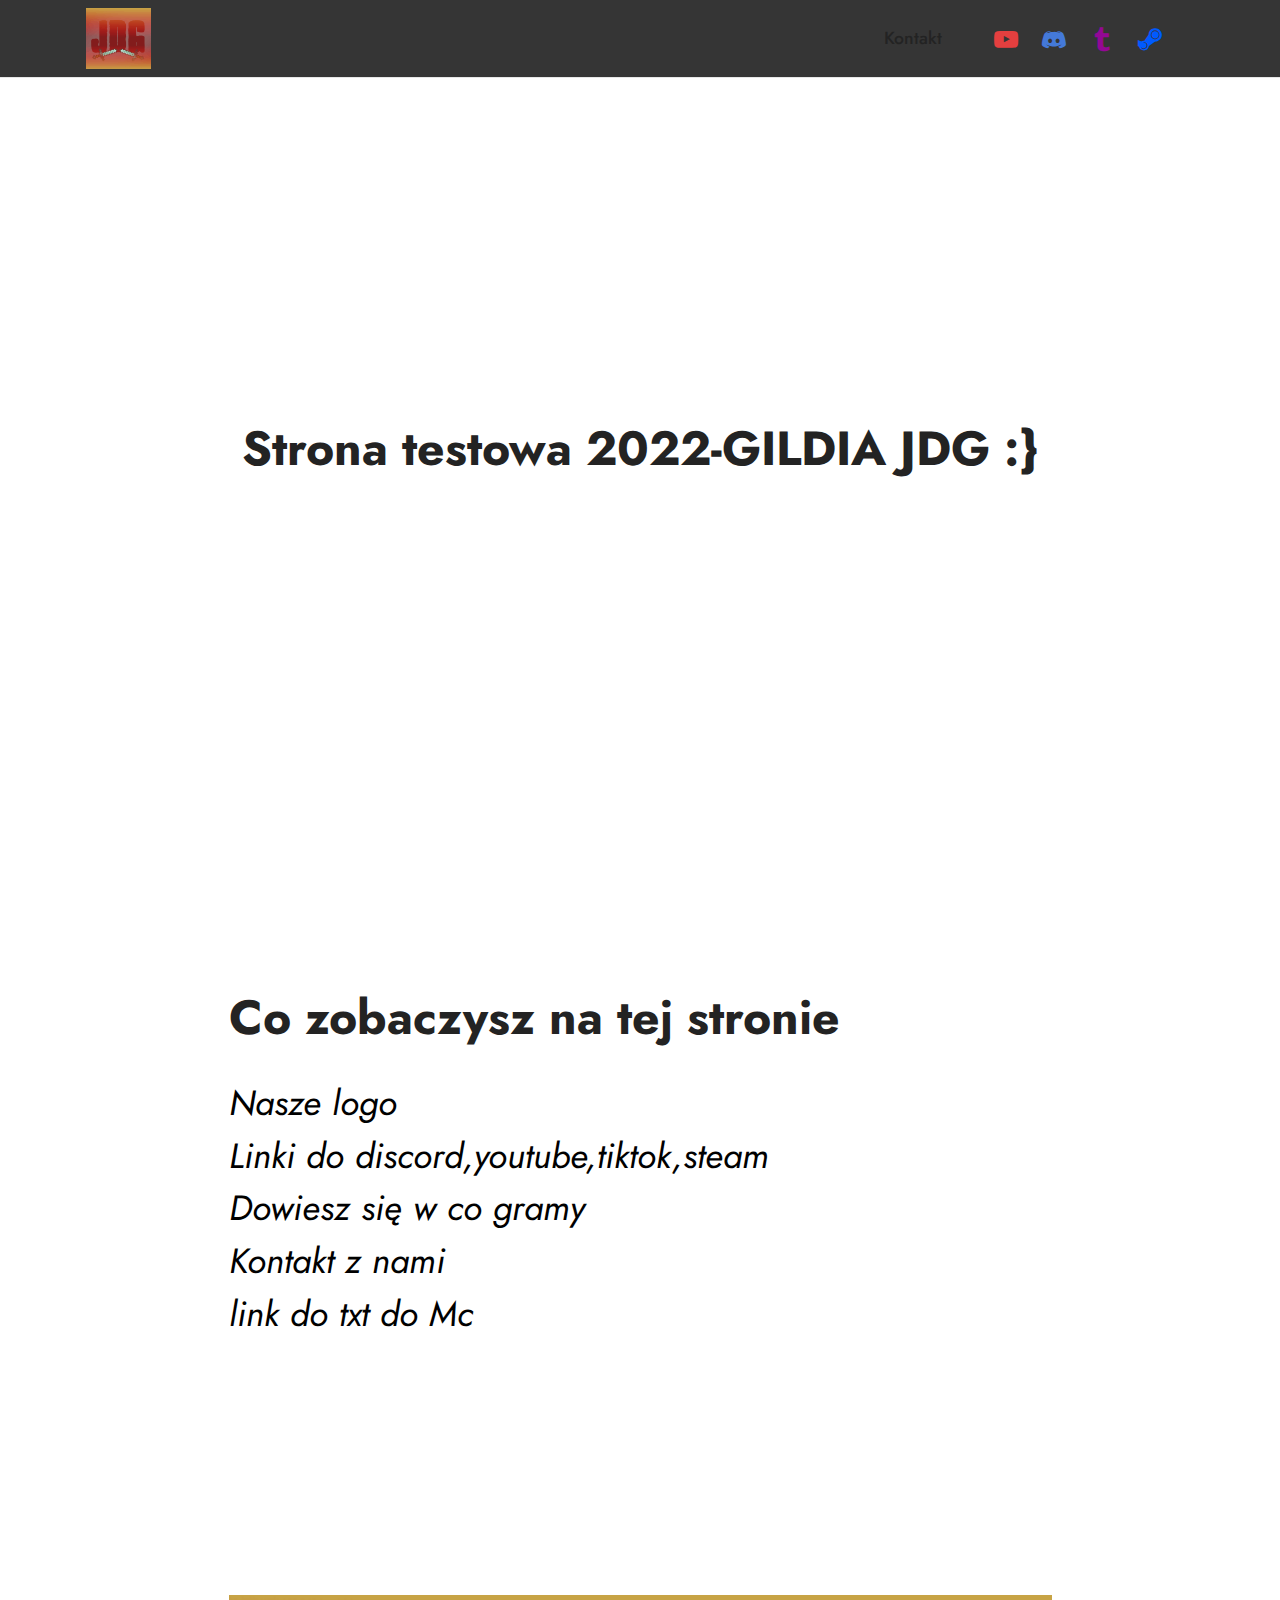
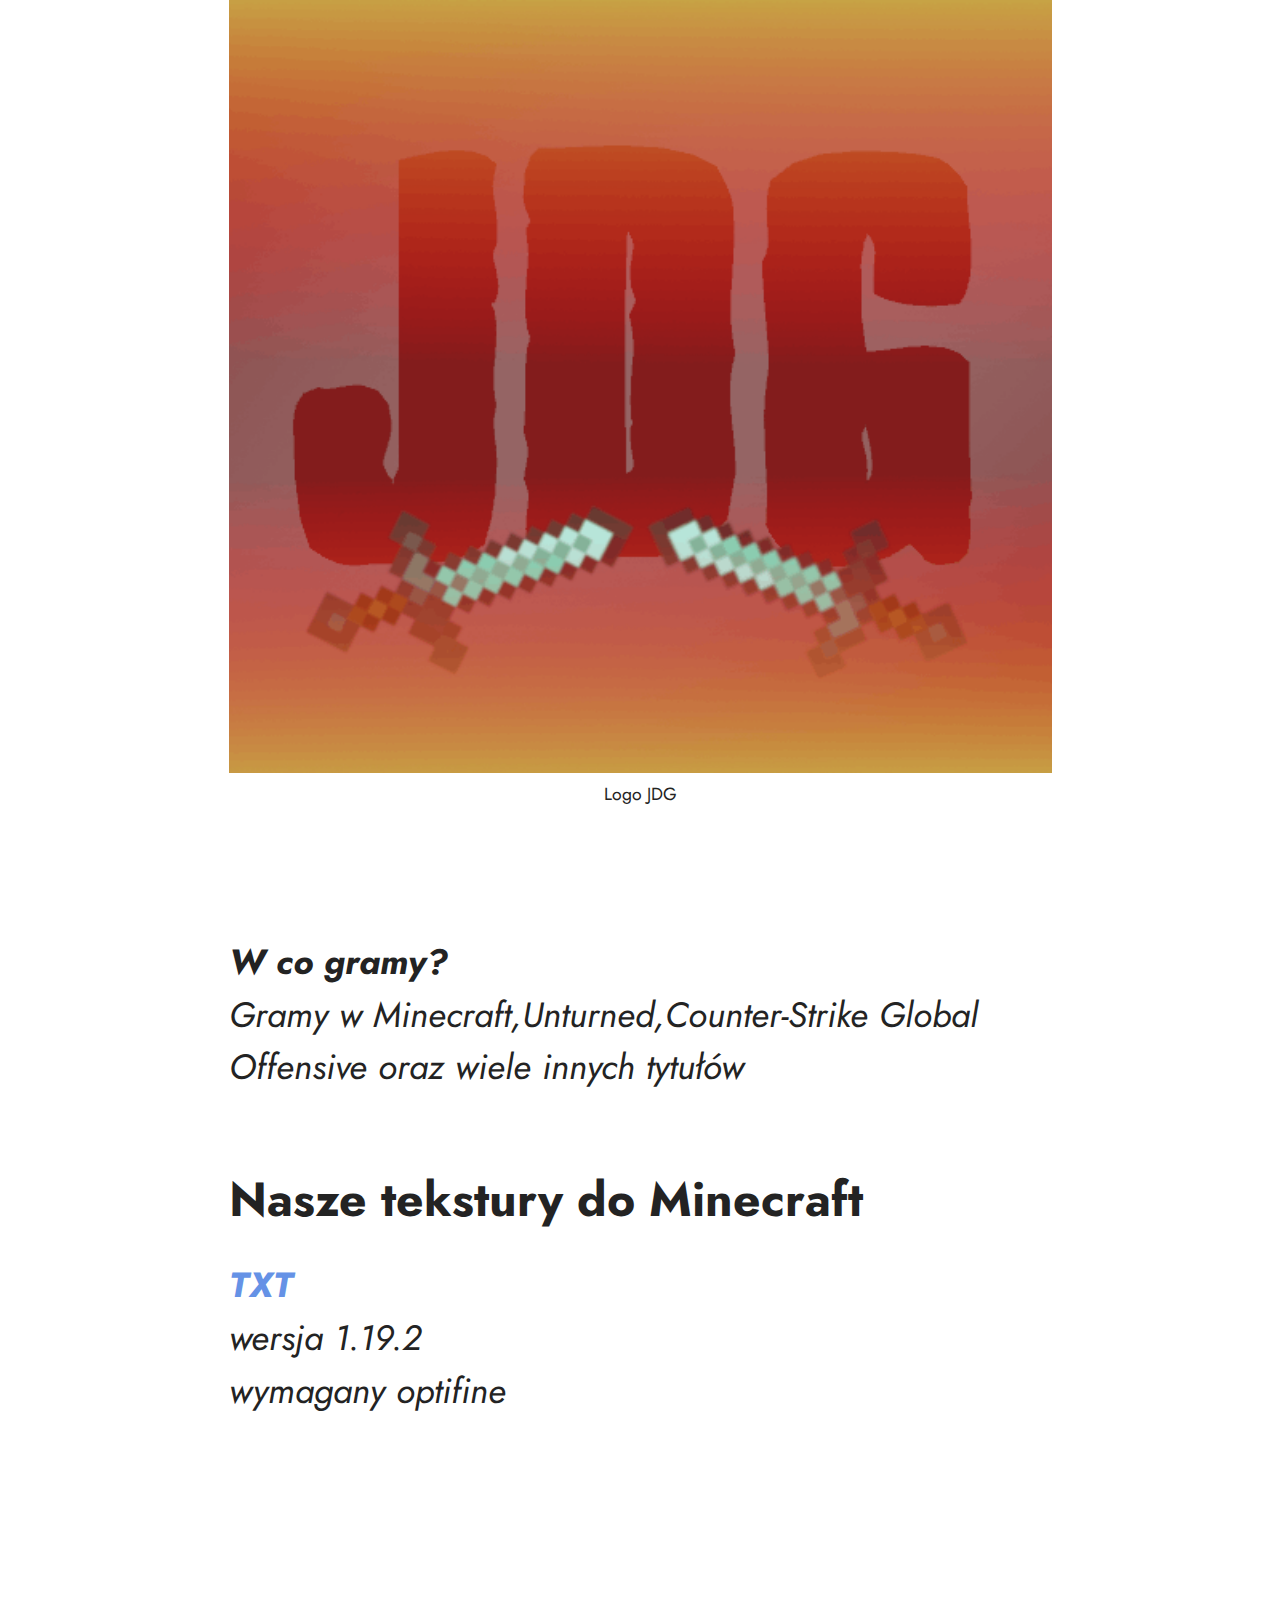
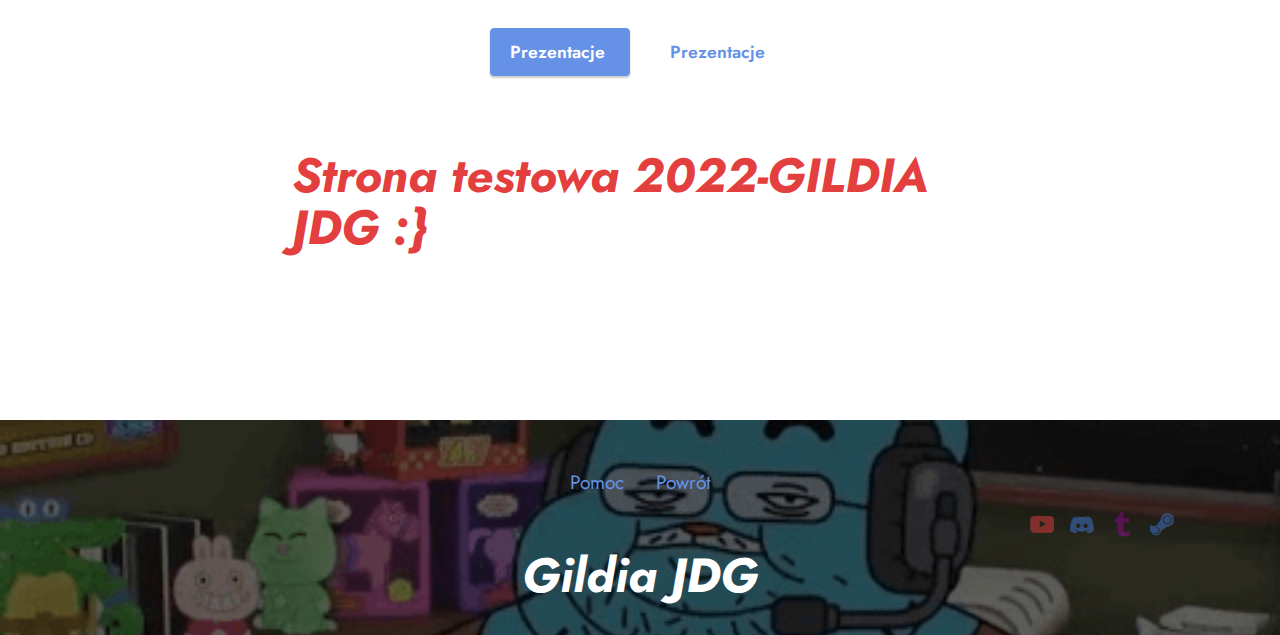
<file: index.html>
<!DOCTYPE html>
<html  >
<head>
  <!-- Site made with Mobirise Website Builder v5.8.0, https://mobirise.com -->
  <meta charset="UTF-8">
  <meta http-equiv="X-UA-Compatible" content="IE=edge">
  <meta name="generator" content="Mobirise v5.8.0, mobirise.com">
  <meta name="viewport" content="width=device-width, initial-scale=1, minimum-scale=1">
  <link rel="shortcut icon" href="assets/images/egegegegg-121x114.png" type="image/x-icon">
  <meta name="description" content="">
  
  
  <title>GildiaJDG</title>
  <link rel="stylesheet" href="assets/bootstrap/css/bootstrap.min.css">
  <link rel="stylesheet" href="assets/bootstrap/css/bootstrap-grid.min.css">
  <link rel="stylesheet" href="assets/bootstrap/css/bootstrap-reboot.min.css">
  <link rel="stylesheet" href="assets/dropdown/css/style.css">
  <link rel="stylesheet" href="assets/socicon/css/styles.css">
  <link rel="stylesheet" href="assets/theme/css/style.css">
  <link rel="preload" href="https://fonts.googleapis.com/css?family=Jost:100,200,300,400,500,600,700,800,900,100i,200i,300i,400i,500i,600i,700i,800i,900i&display=swap" as="style" onload="this.onload=null;this.rel='stylesheet'">
  <noscript><link rel="stylesheet" href="https://fonts.googleapis.com/css?family=Jost:100,200,300,400,500,600,700,800,900,100i,200i,300i,400i,500i,600i,700i,800i,900i&display=swap"></noscript>
  <link rel="preload" as="style" href="assets/mobirise/css/mbr-additional.css"><link rel="stylesheet" href="assets/mobirise/css/mbr-additional.css" type="text/css">

  
  
  
</head>
<body>
  
  <section data-bs-version="5.1" class="menu cid-s48OLK6784" once="menu" id="menu1-h">
    
    <nav class="navbar navbar-dropdown navbar-fixed-top navbar-expand-lg">
        <div class="container">
            <div class="navbar-brand">
                <span class="navbar-logo">
                    <a href="index.html#top">
                        <img src="assets/images/egegegegg-121x114.png" alt="Gildia JDG" style="height: 3.8rem;">
                    </a>
                </span>
                
            </div>
            <button class="navbar-toggler" type="button" data-toggle="collapse" data-bs-toggle="collapse" data-target="#navbarSupportedContent" data-bs-target="#navbarSupportedContent" aria-controls="navbarNavAltMarkup" aria-expanded="false" aria-label="Toggle navigation">
                <div class="hamburger">
                    <span></span>
                    <span></span>
                    <span></span>
                    <span></span>
                </div>
            </button>
            <div class="collapse navbar-collapse" id="navbarSupportedContent">
                <ul class="navbar-nav nav-dropdown nav-right" data-app-modern-menu="true"><li class="nav-item"><a class="nav-link link text-black text-primary display-4" href="https://discord.gg/CKsgqHWkjY" target="_blank">Kontakt&nbsp;</a></li></ul>
                <div class="icons-menu">
                    <a class="iconfont-wrapper" href="http://www.youtube.com/@gildiajdg3169" target="_blank">
                        <span class="p-2 mbr-iconfont socicon-youtube socicon" style="color: rgb(228, 63, 63); fill: rgb(228, 63, 63);"></span>
                    </a>
                    <a class="iconfont-wrapper" href="https://discord.gg/fJP7uYnCVX" target="_blank">
                        <span class="p-2 mbr-iconfont socicon-discord socicon" style="color: rgb(68, 121, 217); fill: rgb(68, 121, 217);"></span>
                    </a>
                    <a class="iconfont-wrapper" href="https://www.tiktok.com/@gilida_jdg?lang=en" target="_blank">
                        <span class="p-2 mbr-iconfont socicon-tumblr socicon" style="color: rgb(148, 8, 148); fill: rgb(148, 8, 148);"></span>
                    </a>
                    <a class="iconfont-wrapper" href="https://steamcommunity.com/groups/GildiaJDG" target="_blank">
                        <span class="p-2 mbr-iconfont socicon-steam socicon" style="color: rgb(0, 90, 255); fill: rgb(0, 90, 255);"></span>
                    </a>
                </div>
                
            </div>
        </div>
    </nav>

</section>

<section data-bs-version="5.1" class="header1 cid-s48MCQYojq mbr-fullscreen" data-bg-video="https://youtu.be/3hFxcc3h5M0" id="header1-f">

    

    <div class="mbr-overlay" style="opacity: 0.8; background-color: rgb(255, 255, 255);"></div>

    <div class="align-center container-fluid">
        <div class="row justify-content-center">
            <div class="col-12 col-lg-8">
                <h1 class="mbr-section-title mbr-fonts-style mb-3 display-2"><strong>Strona testowa 2022-GILDIA JDG :}</strong><br><strong>&nbsp;<br></strong><br></h1>
                
                
                
            </div>
        </div>
    </div>
</section>

<section data-bs-version="5.1" class="content1 cid-s48vaXqeL6" id="content1-b">
    
    <div class="container">
        <div class="row justify-content-center">
            <div class="title col-12 col-md-9">
                <h3 class="mbr-section-title mbr-fonts-style align-center mb-4 display-2"><strong>Co zobaczysz na tej stronie&nbsp;</strong></h3>
                <h4 class="mbr-section-subtitle align-center mbr-fonts-style mb-4 display-5"><em>Nasze logo</em><br><em>Linki do discord,youtube,tiktok,steam</em><em><br></em><em>Dowiesz się w co gramy&nbsp;</em><br><em>Kontakt z nami&nbsp;</em><br><em>link do txt do Mc<br></em><br><em><br></em><br></h4>
                
            </div>
        </div>
    </div>
</section>

<section data-bs-version="5.1" class="image3 cid-s48upRUlSD" id="image3-9">
    

    

    <div class="container">
        <div class="row justify-content-center">
            <div class="col-12 col-lg-9">
                <div class="image-wrapper">
                    <img src="assets/images/egegegegg-514x486.png" alt="">
                    <p class="mbr-description mbr-fonts-style mt-2 align-center display-4">Logo JDG</p>
                </div>
            </div>
        </div>
    </div>
</section>

<section data-bs-version="5.1" class="content1 cid-s48udlf8KU" id="content1-8">
    
    <div class="container">
        <div class="row justify-content-center">
            <div class="title col-12 col-md-9">
                <h3 class="mbr-section-title mbr-fonts-style align-center mb-4 display-5"><em><strong>W co gramy?</strong></em><br><em>Gramy w Minecraft,Unturned,Counter-Strike Global Offensive oraz wiele innych tytułów&nbsp;</em></h3>
                <h4 class="mbr-section-subtitle align-center mbr-fonts-style mb-4 display-7"></h4>
                
            </div>
        </div>
    </div>
</section>

<section data-bs-version="5.1" class="content1 cid-s48vnjULo4" id="content1-c">
    
    <div class="container">
        <div class="row justify-content-center">
            <div class="title col-12 col-md-9">
                <h3 class="mbr-section-title mbr-fonts-style align-center mb-4 display-2"><strong>Nasze tekstury do Minecraft</strong></h3>
                <h4 class="mbr-section-subtitle align-center mbr-fonts-style mb-4 display-5"><a href="https://www.mediafire.com/file/24p80vz7pntpezx/Gildia_JDG_TXT.rar/file" class="text-primary" target="_blank"><strong><em>TXT</em></strong></a><br><div><em>wersja 1.19.2</em></div><em>wymagany optifine</em><br><div><br></div><div><br></div></h4>
                
            </div>
        </div>
    </div>
</section>

<section data-bs-version="5.1" class="content11 cid-txc1KwXsXy" id="content11-18">
    
    <div class="container">
        <div class="row justify-content-center">
            <div class="col-md-12 col-lg-7">
                <div class="mbr-section-btn align-center"><a class="btn btn-primary display-4" href="page2.html">Prezentacje&nbsp;</a>
                    <a class="btn btn-primary-outline display-4" href="page2.html">Prezentacje&nbsp;</a></div>
            </div>
        </div>
    </div>
</section>

<section data-bs-version="5.1" class="content1 cid-twD2eAqIP8" data-bg-video="https://youtu.be/kUfe3rGAw8o" id="content1-p">
    
    <div class="container-fluid">
        <div class="row justify-content-center">
            <div class="title col-12 col-md-7">
                <h3 class="mbr-section-title mbr-fonts-style align-center mb-4 display-2"><em><strong>Strona testowa 2022-GILDIA JDG :}
</strong></em><div><strong><br></strong></div></h3>
                <h4 class="mbr-section-subtitle align-center mbr-fonts-style mb-4 display-7"></h4>
                
            </div>
        </div>
    </div>
</section>

<section data-bs-version="5.1" class="footer3 cid-s48P1Icc8J" once="footers" id="footer3-i">

    

    <div class="mbr-overlay" style="opacity: 0.6; background-color: rgb(0, 0, 0);"></div>

    <div class="container">
        <div class="media-container-row align-center mbr-white">
            <div class="row row-links">
                <ul class="foot-menu">
                    
                    
                    
                    
                    
                <li class="foot-menu-item mbr-fonts-style display-7"><a href="https://discord.gg/fJP7uYnCVX" class="text-primary" target="_blank">Pomoc</a></li><li class="foot-menu-item mbr-fonts-style display-7"><a href="index.html" class="text-primary">Powrót</a></li></ul>
            </div>
            <div class="row social-row">
                <div class="social-list align-right pb-2">
                    
                    
                    
                    
                    
                    
                <div class="soc-item">
                        <a href="https://www.youtube.com/channel/UCid_k6fYBTsDBua05BccFAw" target="_blank">
                            <span class="mbr-iconfont mbr-iconfont-social socicon-youtube socicon" style="color: rgb(228, 63, 63); fill: rgb(228, 63, 63);"></span>
                        </a>
                    </div><div class="soc-item">
                        <a href="https://discord.gg/fJP7uYnCVX" target="_blank">
                            <span class="mbr-iconfont mbr-iconfont-social socicon-discord socicon" style="color: rgb(68, 121, 217); fill: rgb(68, 121, 217);"></span>
                        </a>
                    </div><div class="soc-item">
                        <a href="https://www.tiktok.com/@gilida_jdg?lang=en" target="_blank">
                            <span class="mbr-iconfont mbr-iconfont-social socicon-tumblr socicon" style="color: rgb(148, 8, 148); fill: rgb(148, 8, 148);"></span>
                        </a>
                    </div><div class="soc-item">
                        <a href="https://steamcommunity.com/groups/GildiaJDG" target="_blank">
                            <span class="mbr-iconfont mbr-iconfont-social socicon-steam socicon" style="color: rgb(68, 121, 217); fill: rgb(68, 121, 217);"></span>
                        </a>
                    </div></div>
            </div>
            <div class="row row-copirayt">
                <p class="mbr-text mb-0 mbr-fonts-style mbr-white align-center display-2"><strong><em>Gildia JDG</em></strong></p>
            </div>
        </div>
    </div>
</section><section id="hide-footer" class="display-7" style="padding: 0;align-items: center;justify-content: center;flex-wrap: wrap;    align-content: center;display: flex;position: relative;height: 4rem;"><a href="https://mobiri.se/2960257" style="flex: 1 1;height: 4rem;position: absolute;width: 100%;z-index: 1;"><img alt="" style="height: 4rem;" src="[data-uri]"></a><p style="margin: 0;text-align: center;" class="display-7">Made with &#8204;</p><a style="z-index:1" href="https://mobirise.com/builder/landing-page-builder.html">Landing Page Maker</a></section><script src="assets/bootstrap/js/bootstrap.bundle.min.js"></script>  <script src="assets/smoothscroll/smooth-scroll.js"></script>  <script src="assets/ytplayer/index.js"></script>  <script src="assets/vimeoplayer/player.js"></script>  <script src="assets/dropdown/js/navbar-dropdown.js"></script>  <script src="assets/theme/js/script.js"></script>  
  <style>
#hide-footer{display: none !important;}
</style>

  
</body>
</html>
</file>
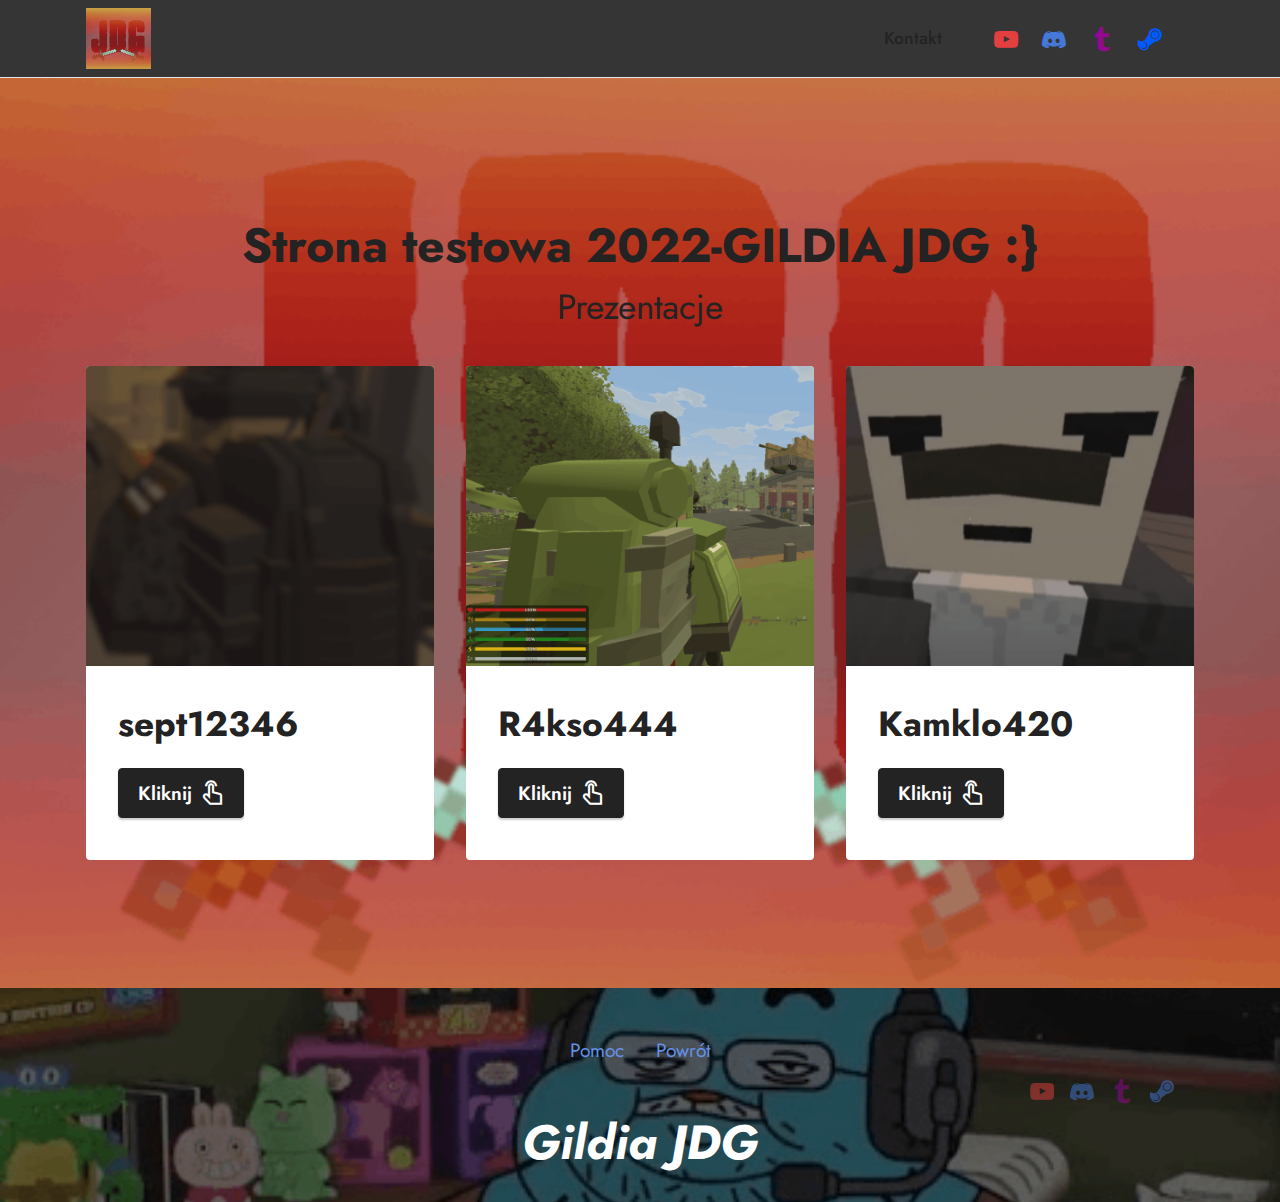
<file: page2.html>
<!DOCTYPE html>
<html  >
<head>
  <!-- Site made with Mobirise Website Builder v5.8.0, https://mobirise.com -->
  <meta charset="UTF-8">
  <meta http-equiv="X-UA-Compatible" content="IE=edge">
  <meta name="generator" content="Mobirise v5.8.0, mobirise.com">
  <meta name="viewport" content="width=device-width, initial-scale=1, minimum-scale=1">
  <link rel="shortcut icon" href="assets/images/egegegegg-121x114.png" type="image/x-icon">
  <meta name="description" content="">
  
  
  <title>Page 2</title>
  <link rel="stylesheet" href="assets/web/assets/mobirise-icons2/mobirise2.css">
  <link rel="stylesheet" href="assets/bootstrap/css/bootstrap.min.css">
  <link rel="stylesheet" href="assets/bootstrap/css/bootstrap-grid.min.css">
  <link rel="stylesheet" href="assets/bootstrap/css/bootstrap-reboot.min.css">
  <link rel="stylesheet" href="assets/dropdown/css/style.css">
  <link rel="stylesheet" href="assets/socicon/css/styles.css">
  <link rel="stylesheet" href="assets/theme/css/style.css">
  <link rel="preload" href="https://fonts.googleapis.com/css?family=Jost:100,200,300,400,500,600,700,800,900,100i,200i,300i,400i,500i,600i,700i,800i,900i&display=swap" as="style" onload="this.onload=null;this.rel='stylesheet'">
  <noscript><link rel="stylesheet" href="https://fonts.googleapis.com/css?family=Jost:100,200,300,400,500,600,700,800,900,100i,200i,300i,400i,500i,600i,700i,800i,900i&display=swap"></noscript>
  <link rel="preload" as="style" href="assets/mobirise/css/mbr-additional.css"><link rel="stylesheet" href="assets/mobirise/css/mbr-additional.css" type="text/css">

  
  
  
</head>
<body>
  
  <section data-bs-version="5.1" class="menu cid-s48OLK6784" once="menu" id="menu1-y">
    
    <nav class="navbar navbar-dropdown navbar-fixed-top navbar-expand-lg">
        <div class="container">
            <div class="navbar-brand">
                <span class="navbar-logo">
                    <a href="index.html#top">
                        <img src="assets/images/egegegegg-121x114.png" alt="Gildia JDG" style="height: 3.8rem;">
                    </a>
                </span>
                
            </div>
            <button class="navbar-toggler" type="button" data-toggle="collapse" data-bs-toggle="collapse" data-target="#navbarSupportedContent" data-bs-target="#navbarSupportedContent" aria-controls="navbarNavAltMarkup" aria-expanded="false" aria-label="Toggle navigation">
                <div class="hamburger">
                    <span></span>
                    <span></span>
                    <span></span>
                    <span></span>
                </div>
            </button>
            <div class="collapse navbar-collapse" id="navbarSupportedContent">
                <ul class="navbar-nav nav-dropdown nav-right" data-app-modern-menu="true"><li class="nav-item"><a class="nav-link link text-black text-primary display-4" href="https://discord.gg/CKsgqHWkjY" target="_blank">Kontakt&nbsp;</a></li></ul>
                <div class="icons-menu">
                    <a class="iconfont-wrapper" href="http://www.youtube.com/@gildiajdg3169" target="_blank">
                        <span class="p-2 mbr-iconfont socicon-youtube socicon" style="color: rgb(228, 63, 63); fill: rgb(228, 63, 63);"></span>
                    </a>
                    <a class="iconfont-wrapper" href="https://discord.gg/fJP7uYnCVX" target="_blank">
                        <span class="p-2 mbr-iconfont socicon-discord socicon" style="color: rgb(68, 121, 217); fill: rgb(68, 121, 217);"></span>
                    </a>
                    <a class="iconfont-wrapper" href="https://www.tiktok.com/@gilida_jdg?lang=en" target="_blank">
                        <span class="p-2 mbr-iconfont socicon-tumblr socicon" style="color: rgb(148, 8, 148); fill: rgb(148, 8, 148);"></span>
                    </a>
                    <a class="iconfont-wrapper" href="https://steamcommunity.com/groups/GildiaJDG" target="_blank">
                        <span class="p-2 mbr-iconfont socicon-steam socicon" style="color: rgb(0, 90, 255); fill: rgb(0, 90, 255);"></span>
                    </a>
                </div>
                
            </div>
        </div>
    </nav>

</section>

<section data-bs-version="5.1" class="features4 cid-txbYomI6zW" id="features4-16">
    
    <div class="mbr-overlay"></div>
    <div class="container">
        <div class="mbr-section-head">
            <h4 class="mbr-section-title mbr-fonts-style align-center mb-0 display-2"><strong>Strona testowa 2022-GILDIA JDG :}</strong></h4>
            <h5 class="mbr-section-subtitle mbr-fonts-style align-center mb-0 mt-2 display-5">Prezentacje</h5>
        </div>
        <div class="row mt-4">
            <div class="item features-image сol-12 col-md-6 col-lg-4">
                <div class="item-wrapper">
                    <div class="item-img">
                        <img src="assets/images/zrzut-ekranu-8-696x557.png" alt="Mobirise Website Builder" title="">
                    </div>
                    <div class="item-content">
                        <h5 class="item-title mbr-fonts-style display-5"><strong>sept12346</strong></h5>
                        
                        
                    </div>
                    <div class="mbr-section-btn item-footer mt-2"><a href="https://www.youtube.com/watch?v=dQw4w9WgXcQ&ab_channel=RickAstley" class="btn item-btn btn-black display-7" target="_blank"><span class="mobi-mbri mobi-mbri-touch mbr-iconfont mbr-iconfont-btn"></span>Kliknij</a></div>
                </div>
            </div><div class="item features-image сol-12 col-md-6 col-lg-4">
                <div class="item-wrapper">
                    <div class="item-img">
                        <img src="assets/images/eg-696x392.png" alt="Mobirise Website Builder" title="" data-slide-to="1" data-bs-slide-to="2">
                    </div>
                    <div class="item-content">
                        <h5 class="item-title mbr-fonts-style display-5"><strong>R4kso444</strong></h5>
                        
                        
                    </div>
                    <div class="mbr-section-btn item-footer mt-2"><a href="https://www.youtube.com/watch?v=dQw4w9WgXcQ&ab_channel=RickAstley" class="btn item-btn btn-black display-7" target="_blank"><span class="mobi-mbri mobi-mbri-touch mbr-iconfont mbr-iconfont-btn"></span>Kliknij</a></div>
                </div>
            </div><div class="item features-image сol-12 col-md-6 col-lg-4">
                <div class="item-wrapper">
                    <div class="item-img">
                        <img src="assets/images/egegegegge-696x389.png" alt="Mobirise Website Builder" title="" data-slide-to="2" data-bs-slide-to="2">
                    </div>
                    <div class="item-content">
                        <h5 class="item-title mbr-fonts-style display-5"><strong>Kamklo420</strong></h5>
                        
                        
                    </div>
                    <div class="mbr-section-btn item-footer mt-2"><a href="https://www.youtube.com/watch?v=dQw4w9WgXcQ&ab_channel=RickAstley" class="btn item-btn btn-black display-7" target="_blank"><span class="mobi-mbri mobi-mbri-touch mbr-iconfont mbr-iconfont-btn"></span>Kliknij</a></div>
                </div>
            </div>
            
            

        </div>
    </div>
</section>

<section data-bs-version="5.1" class="footer3 cid-s48P1Icc8J" once="footers" id="footer3-z">

    

    <div class="mbr-overlay" style="opacity: 0.6; background-color: rgb(0, 0, 0);"></div>

    <div class="container">
        <div class="media-container-row align-center mbr-white">
            <div class="row row-links">
                <ul class="foot-menu">
                    
                    
                    
                    
                    
                <li class="foot-menu-item mbr-fonts-style display-7"><a href="https://discord.gg/fJP7uYnCVX" class="text-primary" target="_blank">Pomoc</a></li><li class="foot-menu-item mbr-fonts-style display-7"><a href="index.html" class="text-primary">Powrót</a></li></ul>
            </div>
            <div class="row social-row">
                <div class="social-list align-right pb-2">
                    
                    
                    
                    
                    
                    
                <div class="soc-item">
                        <a href="https://www.youtube.com/channel/UCid_k6fYBTsDBua05BccFAw" target="_blank">
                            <span class="mbr-iconfont mbr-iconfont-social socicon-youtube socicon" style="color: rgb(228, 63, 63); fill: rgb(228, 63, 63);"></span>
                        </a>
                    </div><div class="soc-item">
                        <a href="https://discord.gg/fJP7uYnCVX" target="_blank">
                            <span class="mbr-iconfont mbr-iconfont-social socicon-discord socicon" style="color: rgb(68, 121, 217); fill: rgb(68, 121, 217);"></span>
                        </a>
                    </div><div class="soc-item">
                        <a href="https://www.tiktok.com/@gilida_jdg?lang=en" target="_blank">
                            <span class="mbr-iconfont mbr-iconfont-social socicon-tumblr socicon" style="color: rgb(148, 8, 148); fill: rgb(148, 8, 148);"></span>
                        </a>
                    </div><div class="soc-item">
                        <a href="https://steamcommunity.com/groups/GildiaJDG" target="_blank">
                            <span class="mbr-iconfont mbr-iconfont-social socicon-steam socicon" style="color: rgb(68, 121, 217); fill: rgb(68, 121, 217);"></span>
                        </a>
                    </div></div>
            </div>
            <div class="row row-copirayt">
                <p class="mbr-text mb-0 mbr-fonts-style mbr-white align-center display-2"><strong><em>Gildia JDG</em></strong></p>
            </div>
        </div>
    </div>
</section><section id="hide-footer" class="display-7" style="padding: 0;align-items: center;justify-content: center;flex-wrap: wrap;    align-content: center;display: flex;position: relative;height: 4rem;"><a href="https://mobiri.se/2960257" style="flex: 1 1;height: 4rem;position: absolute;width: 100%;z-index: 1;"><img alt="" style="height: 4rem;" src="[data-uri]"></a><p style="margin: 0;text-align: center;" class="display-7">Built with &#8204;</p><a style="z-index:1" href="https://mobirise.com/builder/landing-page-builder.html">Landing Page Builder</a></section><script src="assets/bootstrap/js/bootstrap.bundle.min.js"></script>  <script src="assets/smoothscroll/smooth-scroll.js"></script>  <script src="assets/ytplayer/index.js"></script>  <script src="assets/dropdown/js/navbar-dropdown.js"></script>  <script src="assets/theme/js/script.js"></script>  
  <style>
#hide-footer{display: none !important;}
</style>

  
</body>
</html>
</file>
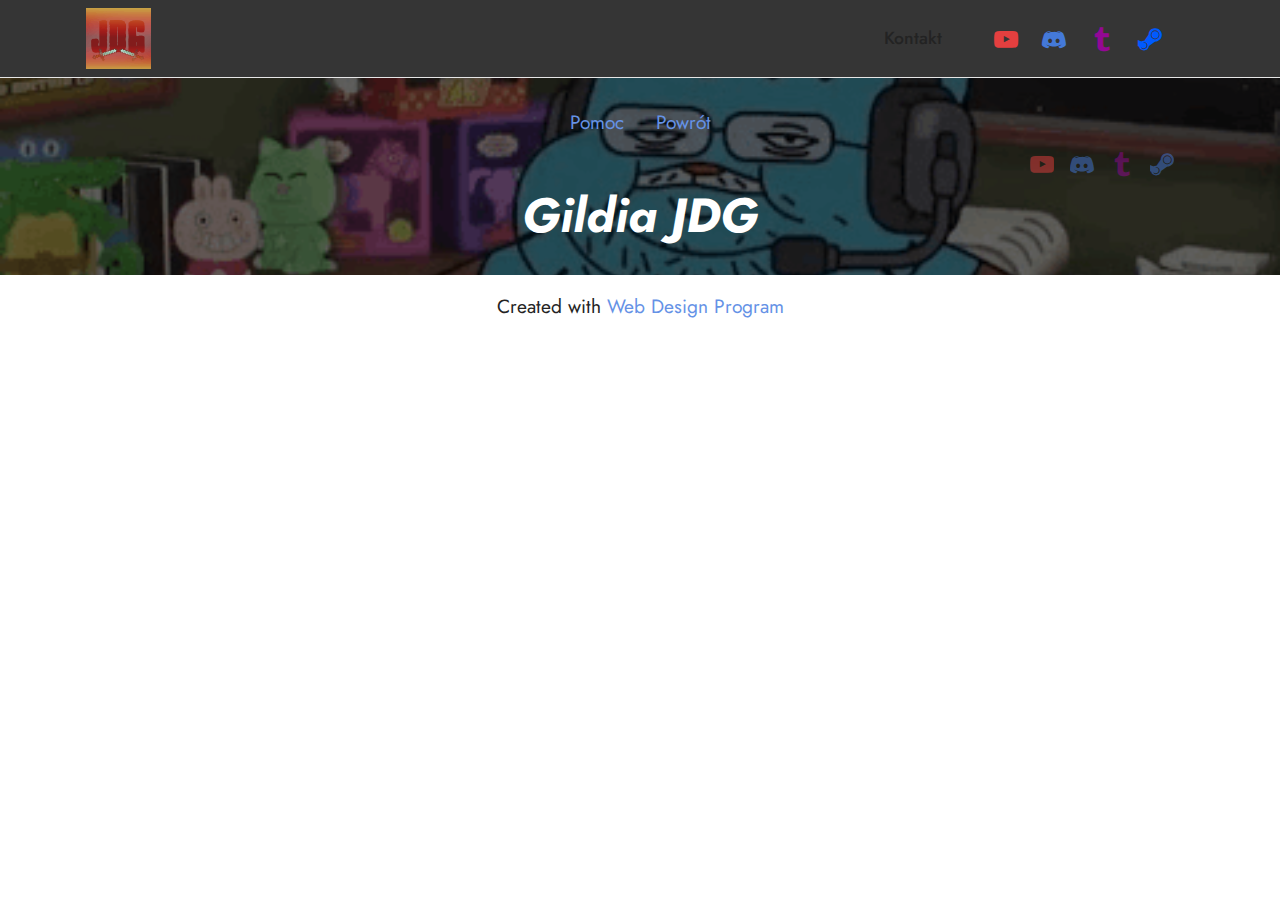
<file: PolitykaPrywatności.html>
<!DOCTYPE html>
<html  >
<head>
  <!-- Site made with Mobirise Website Builder v5.8.0, https://mobirise.com -->
  <meta charset="UTF-8">
  <meta http-equiv="X-UA-Compatible" content="IE=edge">
  <meta name="generator" content="Mobirise v5.8.0, mobirise.com">
  <meta name="viewport" content="width=device-width, initial-scale=1, minimum-scale=1">
  <link rel="shortcut icon" href="assets/images/egegegegg-121x114.png" type="image/x-icon">
  <meta name="description" content="">
  
  
  <title>Polityka Prywatności</title>
  <link rel="stylesheet" href="assets/bootstrap/css/bootstrap.min.css">
  <link rel="stylesheet" href="assets/bootstrap/css/bootstrap-grid.min.css">
  <link rel="stylesheet" href="assets/bootstrap/css/bootstrap-reboot.min.css">
  <link rel="stylesheet" href="assets/dropdown/css/style.css">
  <link rel="stylesheet" href="assets/socicon/css/styles.css">
  <link rel="stylesheet" href="assets/theme/css/style.css">
  <link rel="preload" href="https://fonts.googleapis.com/css?family=Jost:100,200,300,400,500,600,700,800,900,100i,200i,300i,400i,500i,600i,700i,800i,900i&display=swap" as="style" onload="this.onload=null;this.rel='stylesheet'">
  <noscript><link rel="stylesheet" href="https://fonts.googleapis.com/css?family=Jost:100,200,300,400,500,600,700,800,900,100i,200i,300i,400i,500i,600i,700i,800i,900i&display=swap"></noscript>
  <link rel="preload" as="style" href="assets/mobirise/css/mbr-additional.css"><link rel="stylesheet" href="assets/mobirise/css/mbr-additional.css" type="text/css">

  
  
  
</head>
<body>
  
  <section data-bs-version="5.1" class="menu cid-s48OLK6784" once="menu" id="menu1-k">
    
    <nav class="navbar navbar-dropdown navbar-fixed-top navbar-expand-lg">
        <div class="container">
            <div class="navbar-brand">
                <span class="navbar-logo">
                    <a href="index.html#top">
                        <img src="assets/images/egegegegg-121x114.png" alt="Gildia JDG" style="height: 3.8rem;">
                    </a>
                </span>
                
            </div>
            <button class="navbar-toggler" type="button" data-toggle="collapse" data-bs-toggle="collapse" data-target="#navbarSupportedContent" data-bs-target="#navbarSupportedContent" aria-controls="navbarNavAltMarkup" aria-expanded="false" aria-label="Toggle navigation">
                <div class="hamburger">
                    <span></span>
                    <span></span>
                    <span></span>
                    <span></span>
                </div>
            </button>
            <div class="collapse navbar-collapse" id="navbarSupportedContent">
                <ul class="navbar-nav nav-dropdown nav-right" data-app-modern-menu="true"><li class="nav-item"><a class="nav-link link text-black text-primary display-4" href="https://discord.gg/CKsgqHWkjY" target="_blank">Kontakt&nbsp;</a></li></ul>
                <div class="icons-menu">
                    <a class="iconfont-wrapper" href="http://www.youtube.com/@gildiajdg3169" target="_blank">
                        <span class="p-2 mbr-iconfont socicon-youtube socicon" style="color: rgb(228, 63, 63); fill: rgb(228, 63, 63);"></span>
                    </a>
                    <a class="iconfont-wrapper" href="https://discord.gg/fJP7uYnCVX" target="_blank">
                        <span class="p-2 mbr-iconfont socicon-discord socicon" style="color: rgb(68, 121, 217); fill: rgb(68, 121, 217);"></span>
                    </a>
                    <a class="iconfont-wrapper" href="https://www.tiktok.com/@gilida_jdg?lang=en" target="_blank">
                        <span class="p-2 mbr-iconfont socicon-tumblr socicon" style="color: rgb(148, 8, 148); fill: rgb(148, 8, 148);"></span>
                    </a>
                    <a class="iconfont-wrapper" href="https://steamcommunity.com/groups/GildiaJDG" target="_blank">
                        <span class="p-2 mbr-iconfont socicon-steam socicon" style="color: rgb(0, 90, 255); fill: rgb(0, 90, 255);"></span>
                    </a>
                </div>
                
            </div>
        </div>
    </nav>

</section>

<section data-bs-version="5.1" class="footer3 cid-s48P1Icc8J" once="footers" id="footer3-l">

    

    <div class="mbr-overlay" style="opacity: 0.6; background-color: rgb(0, 0, 0);"></div>

    <div class="container">
        <div class="media-container-row align-center mbr-white">
            <div class="row row-links">
                <ul class="foot-menu">
                    
                    
                    
                    
                    
                <li class="foot-menu-item mbr-fonts-style display-7"><a href="https://discord.gg/fJP7uYnCVX" class="text-primary" target="_blank">Pomoc</a></li><li class="foot-menu-item mbr-fonts-style display-7"><a href="index.html" class="text-primary">Powrót</a></li></ul>
            </div>
            <div class="row social-row">
                <div class="social-list align-right pb-2">
                    
                    
                    
                    
                    
                    
                <div class="soc-item">
                        <a href="https://www.youtube.com/channel/UCid_k6fYBTsDBua05BccFAw" target="_blank">
                            <span class="mbr-iconfont mbr-iconfont-social socicon-youtube socicon" style="color: rgb(228, 63, 63); fill: rgb(228, 63, 63);"></span>
                        </a>
                    </div><div class="soc-item">
                        <a href="https://discord.gg/fJP7uYnCVX" target="_blank">
                            <span class="mbr-iconfont mbr-iconfont-social socicon-discord socicon" style="color: rgb(68, 121, 217); fill: rgb(68, 121, 217);"></span>
                        </a>
                    </div><div class="soc-item">
                        <a href="https://www.tiktok.com/@gilida_jdg?lang=en" target="_blank">
                            <span class="mbr-iconfont mbr-iconfont-social socicon-tumblr socicon" style="color: rgb(148, 8, 148); fill: rgb(148, 8, 148);"></span>
                        </a>
                    </div><div class="soc-item">
                        <a href="https://steamcommunity.com/groups/GildiaJDG" target="_blank">
                            <span class="mbr-iconfont mbr-iconfont-social socicon-steam socicon" style="color: rgb(68, 121, 217); fill: rgb(68, 121, 217);"></span>
                        </a>
                    </div></div>
            </div>
            <div class="row row-copirayt">
                <p class="mbr-text mb-0 mbr-fonts-style mbr-white align-center display-2"><strong><em>Gildia JDG</em></strong></p>
            </div>
        </div>
    </div>
</section><section class="display-7" style="padding: 0;align-items: center;justify-content: center;flex-wrap: wrap;    align-content: center;display: flex;position: relative;height: 4rem;"><a href="https://mobiri.se/2960257" style="flex: 1 1;height: 4rem;position: absolute;width: 100%;z-index: 1;"><img alt="" style="height: 4rem;" src="[data-uri]"></a><p style="margin: 0;text-align: center;" class="display-7">Created with &#8204;</p><a style="z-index:1" href="https://mobirise.com/builder/web-design-program.html">Web Design Program</a></section><script src="assets/bootstrap/js/bootstrap.bundle.min.js"></script>  <script src="assets/smoothscroll/smooth-scroll.js"></script>  <script src="assets/ytplayer/index.js"></script>  <script src="assets/dropdown/js/navbar-dropdown.js"></script>  <script src="assets/theme/js/script.js"></script>  
  
  
</body>
</html>
</file>
<file: assets/dropdown/css/style.css>
.navbar-dropdown {
  left: 0;
  padding: 0;
  position: absolute;
  right: 0;
  top: 0;
  transition: all 0.45s ease;
  z-index: 1030;
  background: #282828; }
  .navbar-dropdown .navbar-logo {
    margin-right: 0.8rem;
    transition: margin 0.3s ease-in-out;
    vertical-align: middle; }
    .navbar-dropdown .navbar-logo img {
      height: 3.125rem;
      transition: all 0.3s ease-in-out; }
    .navbar-dropdown .navbar-logo.mbr-iconfont {
      font-size: 3.125rem;
      line-height: 3.125rem; }
  .navbar-dropdown .navbar-caption {
    font-weight: 700;
    white-space: normal;
    vertical-align: -4px;
    line-height: 3.125rem !important; }
    .navbar-dropdown .navbar-caption, .navbar-dropdown .navbar-caption:hover {
      color: inherit;
      text-decoration: none; }
  .navbar-dropdown .mbr-iconfont + .navbar-caption {
    vertical-align: -1px; }
  .navbar-dropdown.navbar-fixed-top {
    position: fixed; }
  .navbar-dropdown .navbar-brand span {
    vertical-align: -4px; }
  .navbar-dropdown.bg-color.transparent {
    background: none; }
  .navbar-dropdown.navbar-short .navbar-brand {
    padding: 0.625rem 0; }
    .navbar-dropdown.navbar-short .navbar-brand span {
      vertical-align: -1px; }
  .navbar-dropdown.navbar-short .navbar-caption {
    line-height: 2.375rem !important;
    vertical-align: -2px; }
  .navbar-dropdown.navbar-short .navbar-logo {
    margin-right: 0.5rem; }
    .navbar-dropdown.navbar-short .navbar-logo img {
      height: 2.375rem; }
    .navbar-dropdown.navbar-short .navbar-logo.mbr-iconfont {
      font-size: 2.375rem;
      line-height: 2.375rem; }
  .navbar-dropdown.navbar-short .mbr-table-cell {
    height: 3.625rem; }
  .navbar-dropdown .navbar-close {
    left: 0.6875rem;
    position: fixed;
    top: 0.75rem;
    z-index: 1000; }
  .navbar-dropdown .hamburger-icon {
    content: "";
    display: inline-block;
    vertical-align: middle;
    width: 16px;
    -webkit-box-shadow: 0 -6px 0 1px #282828,0 0 0 1px #282828,0 6px 0 1px #282828;
    -moz-box-shadow: 0 -6px 0 1px #282828,0 0 0 1px #282828,0 6px 0 1px #282828;
    box-shadow: 0 -6px 0 1px #282828,0 0 0 1px #282828,0 6px 0 1px #282828; }

.dropdown-menu .dropdown-toggle[data-toggle="dropdown-submenu"]::after {
  border-bottom: 0.35em solid transparent;
  border-left: 0.35em solid;
  border-right: 0;
  border-top: 0.35em solid transparent;
  margin-left: 0.3rem; }

.dropdown-menu .dropdown-item:focus {
  outline: 0; }

.nav-dropdown {
  font-size: 0.75rem;
  font-weight: 500;
  height: auto !important; }
  .nav-dropdown .nav-btn {
    padding-left: 1rem; }
  .nav-dropdown .link {
    margin: .667em 1.667em;
    font-weight: 500;
    padding: 0;
    transition: color .2s ease-in-out; }
    .nav-dropdown .link.dropdown-toggle {
      margin-right: 2.583em; }
      .nav-dropdown .link.dropdown-toggle::after {
        margin-left: .25rem;
        border-top: 0.35em solid;
        border-right: 0.35em solid transparent;
        border-left: 0.35em solid transparent;
        border-bottom: 0; }
      .nav-dropdown .link.dropdown-toggle[aria-expanded="true"] {
        margin: 0;
        padding: 0.667em 3.263em  0.667em 1.667em; }
  .nav-dropdown .link::after,
  .nav-dropdown .dropdown-item::after {
    color: inherit; }
  .nav-dropdown .btn {
    font-size: 0.75rem;
    font-weight: 700;
    letter-spacing: 0;
    margin-bottom: 0;
    padding-left: 1.25rem;
    padding-right: 1.25rem; }
  .nav-dropdown .dropdown-menu {
    border-radius: 0;
    border: 0;
    left: 0;
    margin: 0;
    padding-bottom: 1.25rem;
    padding-top: 1.25rem;
    position: relative; }
  .nav-dropdown .dropdown-submenu {
    margin-left: 0.125rem;
    top: 0; }
  .nav-dropdown .dropdown-item {
    font-weight: 500;
    line-height: 2;
    padding: 0.3846em 4.615em 0.3846em 1.5385em;
    position: relative;
    transition: color .2s ease-in-out, background-color .2s ease-in-out; }
    .nav-dropdown .dropdown-item::after {
      margin-top: -0.3077em;
      position: absolute;
      right: 1.1538em;
      top: 50%; }
    .nav-dropdown .dropdown-item:focus, .nav-dropdown .dropdown-item:hover {
      background: none; }

@media (max-width: 767px) {
  .nav-dropdown.navbar-toggleable-sm {
    bottom: 0;
    display: none;
    left: 0;
    overflow-x: hidden;
    position: fixed;
    top: 0;
    transform: translateX(-100%);
    -ms-transform: translateX(-100%);
    -webkit-transform: translateX(-100%);
    width: 18.75rem;
    z-index: 999; } }
.nav-dropdown.navbar-toggleable-xl {
  bottom: 0;
  display: none;
  left: 0;
  overflow-x: hidden;
  position: fixed;
  top: 0;
  transform: translateX(-100%);
  -ms-transform: translateX(-100%);
  -webkit-transform: translateX(-100%);
  width: 18.75rem;
  z-index: 999; }

.nav-dropdown-sm {
  display: block !important;
  overflow-x: hidden;
  overflow: auto;
  padding-top: 3.875rem; }
  .nav-dropdown-sm::after {
    content: "";
    display: block;
    height: 3rem;
    width: 100%; }
  .nav-dropdown-sm.collapse.in ~ .navbar-close {
    display: block !important; }
  .nav-dropdown-sm.collapsing, .nav-dropdown-sm.collapse.in {
    transform: translateX(0);
    -ms-transform: translateX(0);
    -webkit-transform: translateX(0);
    transition: all 0.25s ease-out;
    -webkit-transition: all 0.25s ease-out;
    background: #282828; }
  .nav-dropdown-sm.collapsing[aria-expanded="false"] {
    transform: translateX(-100%);
    -ms-transform: translateX(-100%);
    -webkit-transform: translateX(-100%); }
  .nav-dropdown-sm .nav-item {
    display: block;
    margin-left: 0 !important;
    padding-left: 0; }
  .nav-dropdown-sm .link,
  .nav-dropdown-sm .dropdown-item {
    border-top: 1px dotted rgba(255, 255, 255, 0.1);
    font-size: 0.8125rem;
    line-height: 1.6;
    margin: 0 !important;
    padding: 0.875rem 2.4rem 0.875rem 1.5625rem !important;
    position: relative;
    white-space: normal; }
    .nav-dropdown-sm .link:focus, .nav-dropdown-sm .link:hover,
    .nav-dropdown-sm .dropdown-item:focus,
    .nav-dropdown-sm .dropdown-item:hover {
      background: rgba(0, 0, 0, 0.2) !important;
      color: #c0a375; }
  .nav-dropdown-sm .nav-btn {
    position: relative;
    padding: 1.5625rem 1.5625rem 0 1.5625rem; }
    .nav-dropdown-sm .nav-btn::before {
      border-top: 1px dotted rgba(255, 255, 255, 0.1);
      content: "";
      left: 0;
      position: absolute;
      top: 0;
      width: 100%; }
    .nav-dropdown-sm .nav-btn + .nav-btn {
      padding-top: 0.625rem; }
      .nav-dropdown-sm .nav-btn + .nav-btn::before {
        display: none; }
  .nav-dropdown-sm .btn {
    padding: 0.625rem 0; }
  .nav-dropdown-sm .dropdown-toggle[data-toggle="dropdown-submenu"]::after {
    margin-left: .25rem;
    border-top: 0.35em solid;
    border-right: 0.35em solid transparent;
    border-left: 0.35em solid transparent;
    border-bottom: 0; }
  .nav-dropdown-sm .dropdown-toggle[data-toggle="dropdown-submenu"][aria-expanded="true"]::after {
    border-top: 0;
    border-right: 0.35em solid transparent;
    border-left: 0.35em solid transparent;
    border-bottom: 0.35em solid; }
  .nav-dropdown-sm .dropdown-menu {
    margin: 0;
    padding: 0;
    position: relative;
    top: 0;
    left: 0;
    width: 100%;
    border: 0;
    float: none;
    border-radius: 0;
    background: none; }
  .nav-dropdown-sm .dropdown-submenu {
    left: 100%;
    margin-left: 0.125rem;
    margin-top: -1.25rem;
    top: 0; }

.navbar-toggleable-sm .nav-dropdown .dropdown-menu {
  position: absolute; }

.navbar-toggleable-sm .nav-dropdown .dropdown-submenu {
  left: 100%;
  margin-left: 0.125rem;
  margin-top: -1.25rem;
  top: 0; }

.navbar-toggleable-sm.opened .nav-dropdown .dropdown-menu {
  position: relative; }

.navbar-toggleable-sm.opened .nav-dropdown .dropdown-submenu {
  left: 0;
  margin-left: 00rem;
  margin-top: 0rem;
  top: 0; }

.is-builder .nav-dropdown.collapsing {
  transition: none !important; }
</file>
<file: assets/socicon/css/styles.css>
@charset "UTF-8";

@font-face {
  font-family: 'Socicon';
  src:  url('../fonts/socicon.eot');
  src:  url('../fonts/socicon.eot?#iefix') format('embedded-opentype'),
    url('../fonts/socicon.woff2') format('woff2'),
    url('../fonts/socicon.ttf') format('truetype'),
    url('../fonts/socicon.woff') format('woff'),
    url('../fonts/socicon.svg#socicon') format('svg');
  font-weight: normal;
  font-style: normal;
  font-display: swap;
}

[data-icon]:before {
  font-family: "socicon" !important;
  content: attr(data-icon);
  font-style: normal !important;
  font-weight: normal !important;
  font-variant: normal !important;
  text-transform: none !important;
  speak: none;
  line-height: 1;
  -webkit-font-smoothing: antialiased;
  -moz-osx-font-smoothing: grayscale;
}

[class^="socicon-"], [class*=" socicon-"] {
  /* use !important to prevent issues with browser extensions that change fonts */
  font-family: 'Socicon' !important;
  speak: none;
  font-style: normal;
  font-weight: normal;
  font-variant: normal;
  text-transform: none;
  line-height: 1;

  /* Better Font Rendering =========== */
  -webkit-font-smoothing: antialiased;
  -moz-osx-font-smoothing: grayscale;
}

.socicon-eitaa:before {
  content: "\e97c";
}
.socicon-soroush:before {
  content: "\e97d";
}
.socicon-bale:before {
  content: "\e97e";
}
.socicon-zazzle:before {
  content: "\e97b";
}
.socicon-society6:before {
  content: "\e97a";
}
.socicon-redbubble:before {
  content: "\e979";
}
.socicon-avvo:before {
  content: "\e978";
}
.socicon-stitcher:before {
  content: "\e977";
}
.socicon-googlehangouts:before {
  content: "\e974";
}
.socicon-dlive:before {
  content: "\e975";
}
.socicon-vsco:before {
  content: "\e976";
}
.socicon-flipboard:before {
  content: "\e973";
}
.socicon-ubuntu:before {
  content: "\e958";
}
.socicon-artstation:before {
  content: "\e959";
}
.socicon-invision:before {
  content: "\e95a";
}
.socicon-torial:before {
  content: "\e95b";
}
.socicon-collectorz:before {
  content: "\e95c";
}
.socicon-seenthis:before {
  content: "\e95d";
}
.socicon-googleplaymusic:before {
  content: "\e95e";
}
.socicon-debian:before {
  content: "\e95f";
}
.socicon-filmfreeway:before {
  content: "\e960";
}
.socicon-gnome:before {
  content: "\e961";
}
.socicon-itchio:before {
  content: "\e962";
}
.socicon-jamendo:before {
  content: "\e963";
}
.socicon-mix:before {
  content: "\e964";
}
.socicon-sharepoint:before {
  content: "\e965";
}
.socicon-tinder:before {
  content: "\e966";
}
.socicon-windguru:before {
  content: "\e967";
}
.socicon-cdbaby:before {
  content: "\e968";
}
.socicon-elementaryos:before {
  content: "\e969";
}
.socicon-stage32:before {
  content: "\e96a";
}
.socicon-tiktok:before {
  content: "\e96b";
}
.socicon-gitter:before {
  content: "\e96c";
}
.socicon-letterboxd:before {
  content: "\e96d";
}
.socicon-threema:before {
  content: "\e96e";
}
.socicon-splice:before {
  content: "\e96f";
}
.socicon-metapop:before {
  content: "\e970";
}
.socicon-naver:before {
  content: "\e971";
}
.socicon-remote:before {
  content: "\e972";
}
.socicon-internet:before {
  content: "\e957";
}
.socicon-moddb:before {
  content: "\e94b";
}
.socicon-indiedb:before {
  content: "\e94c";
}
.socicon-traxsource:before {
  content: "\e94d";
}
.socicon-gamefor:before {
  content: "\e94e";
}
.socicon-pixiv:before {
  content: "\e94f";
}
.socicon-myanimelist:before {
  content: "\e950";
}
.socicon-blackberry:before {
  content: "\e951";
}
.socicon-wickr:before {
  content: "\e952";
}
.socicon-spip:before {
  content: "\e953";
}
.socicon-napster:before {
  content: "\e954";
}
.socicon-beatport:before {
  content: "\e955";
}
.socicon-hackerone:before {
  content: "\e956";
}
.socicon-hackernews:before {
  content: "\e946";
}
.socicon-smashwords:before {
  content: "\e947";
}
.socicon-kobo:before {
  content: "\e948";
}
.socicon-bookbub:before {
  content: "\e949";
}
.socicon-mailru:before {
  content: "\e94a";
}
.socicon-gitlab:before {
  content: "\e945";
}
.socicon-instructables:before {
  content: "\e944";
}
.socicon-portfolio:before {
  content: "\e943";
}
.socicon-codered:before {
  content: "\e940";
}
.socicon-origin:before {
  content: "\e941";
}
.socicon-nextdoor:before {
  content: "\e942";
}
.socicon-udemy:before {
  content: "\e93f";
}
.socicon-livemaster:before {
  content: "\e93e";
}
.socicon-crunchbase:before {
  content: "\e93b";
}
.socicon-homefy:before {
  content: "\e93c";
}
.socicon-calendly:before {
  content: "\e93d";
}
.socicon-realtor:before {
  content: "\e90f";
}
.socicon-tidal:before {
  content: "\e910";
}
.socicon-qobuz:before {
  content: "\e911";
}
.socicon-natgeo:before {
  content: "\e912";
}
.socicon-mastodon:before {
  content: "\e913";
}
.socicon-unsplash:before {
  content: "\e914";
}
.socicon-homeadvisor:before {
  content: "\e915";
}
.socicon-angieslist:before {
  content: "\e916";
}
.socicon-codepen:before {
  content: "\e917";
}
.socicon-slack:before {
  content: "\e918";
}
.socicon-openaigym:before {
  content: "\e919";
}
.socicon-logmein:before {
  content: "\e91a";
}
.socicon-fiverr:before {
  content: "\e91b";
}
.socicon-gotomeeting:before {
  content: "\e91c";
}
.socicon-aliexpress:before {
  content: "\e91d";
}
.socicon-guru:before {
  content: "\e91e";
}
.socicon-appstore:before {
  content: "\e91f";
}
.socicon-homes:before {
  content: "\e920";
}
.socicon-zoom:before {
  content: "\e921";
}
.socicon-alibaba:before {
  content: "\e922";
}
.socicon-craigslist:before {
  content: "\e923";
}
.socicon-wix:before {
  content: "\e924";
}
.socicon-redfin:before {
  content: "\e925";
}
.socicon-googlecalendar:before {
  content: "\e926";
}
.socicon-shopify:before {
  content: "\e927";
}
.socicon-freelancer:before {
  content: "\e928";
}
.socicon-seedrs:before {
  content: "\e929";
}
.socicon-bing:before {
  content: "\e92a";
}
.socicon-doodle:before {
  content: "\e92b";
}
.socicon-bonanza:before {
  content: "\e92c";
}
.socicon-squarespace:before {
  content: "\e92d";
}
.socicon-toptal:before {
  content: "\e92e";
}
.socicon-gust:before {
  content: "\e92f";
}
.socicon-ask:before {
  content: "\e930";
}
.socicon-trulia:before {
  content: "\e931";
}
.socicon-loomly:before {
  content: "\e932";
}
.socicon-ghost:before {
  content: "\e933";
}
.socicon-upwork:before {
  content: "\e934";
}
.socicon-fundable:before {
  content: "\e935";
}
.socicon-booking:before {
  content: "\e936";
}
.socicon-googlemaps:before {
  content: "\e937";
}
.socicon-zillow:before {
  content: "\e938";
}
.socicon-niconico:before {
  content: "\e939";
}
.socicon-toneden:before {
  content: "\e93a";
}
.socicon-augment:before {
  content: "\e908";
}
.socicon-bitbucket:before {
  content: "\e909";
}
.socicon-fyuse:before {
  content: "\e90a";
}
.socicon-yt-gaming:before {
  content: "\e90b";
}
.socicon-sketchfab:before {
  content: "\e90c";
}
.socicon-mobcrush:before {
  content: "\e90d";
}
.socicon-microsoft:before {
  content: "\e90e";
}
.socicon-pandora:before {
  content: "\e907";
}
.socicon-messenger:before {
  content: "\e906";
}
.socicon-gamewisp:before {
  content: "\e905";
}
.socicon-bloglovin:before {
  content: "\e904";
}
.socicon-tunein:before {
  content: "\e903";
}
.socicon-gamejolt:before {
  content: "\e901";
}
.socicon-trello:before {
  content: "\e902";
}
.socicon-spreadshirt:before {
  content: "\e900";
}
.socicon-500px:before {
  content: "\e000";
}
.socicon-8tracks:before {
  content: "\e001";
}
.socicon-airbnb:before {
  content: "\e002";
}
.socicon-alliance:before {
  content: "\e003";
}
.socicon-amazon:before {
  content: "\e004";
}
.socicon-amplement:before {
  content: "\e005";
}
.socicon-android:before {
  content: "\e006";
}
.socicon-angellist:before {
  content: "\e007";
}
.socicon-apple:before {
  content: "\e008";
}
.socicon-appnet:before {
  content: "\e009";
}
.socicon-baidu:before {
  content: "\e00a";
}
.socicon-bandcamp:before {
  content: "\e00b";
}
.socicon-battlenet:before {
  content: "\e00c";
}
.socicon-mixer:before {
  content: "\e00d";
}
.socicon-bebee:before {
  content: "\e00e";
}
.socicon-bebo:before {
  content: "\e00f";
}
.socicon-behance:before {
  content: "\e010";
}
.socicon-blizzard:before {
  content: "\e011";
}
.socicon-blogger:before {
  content: "\e012";
}
.socicon-buffer:before {
  content: "\e013";
}
.socicon-chrome:before {
  content: "\e014";
}
.socicon-coderwall:before {
  content: "\e015";
}
.socicon-curse:before {
  content: "\e016";
}
.socicon-dailymotion:before {
  content: "\e017";
}
.socicon-deezer:before {
  content: "\e018";
}
.socicon-delicious:before {
  content: "\e019";
}
.socicon-deviantart:before {
  content: "\e01a";
}
.socicon-diablo:before {
  content: "\e01b";
}
.socicon-digg:before {
  content: "\e01c";
}
.socicon-discord:before {
  content: "\e01d";
}
.socicon-disqus:before {
  content: "\e01e";
}
.socicon-douban:before {
  content: "\e01f";
}
.socicon-draugiem:before {
  content: "\e020";
}
.socicon-dribbble:before {
  content: "\e021";
}
.socicon-drupal:before {
  content: "\e022";
}
.socicon-ebay:before {
  content: "\e023";
}
.socicon-ello:before {
  content: "\e024";
}
.socicon-endomodo:before {
  content: "\e025";
}
.socicon-envato:before {
  content: "\e026";
}
.socicon-etsy:before {
  content: "\e027";
}
.socicon-facebook:before {
  content: "\e028";
}
.socicon-feedburner:before {
  content: "\e029";
}
.socicon-filmweb:before {
  content: "\e02a";
}
.socicon-firefox:before {
  content: "\e02b";
}
.socicon-flattr:before {
  content: "\e02c";
}
.socicon-flickr:before {
  content: "\e02d";
}
.socicon-formulr:before {
  content: "\e02e";
}
.socicon-forrst:before {
  content: "\e02f";
}
.socicon-foursquare:before {
  content: "\e030";
}
.socicon-friendfeed:before {
  content: "\e031";
}
.socicon-github:before {
  content: "\e032";
}
.socicon-goodreads:before {
  content: "\e033";
}
.socicon-google:before {
  content: "\e034";
}
.socicon-googlescholar:before {
  content: "\e035";
}
.socicon-googlegroups:before {
  content: "\e036";
}
.socicon-googlephotos:before {
  content: "\e037";
}
.socicon-googleplus:before {
  content: "\e038";
}
.socicon-grooveshark:before {
  content: "\e039";
}
.socicon-hackerrank:before {
  content: "\e03a";
}
.socicon-hearthstone:before {
  content: "\e03b";
}
.socicon-hellocoton:before {
  content: "\e03c";
}
.socicon-heroes:before {
  content: "\e03d";
}
.socicon-smashcast:before {
  content: "\e03e";
}
.socicon-horde:before {
  content: "\e03f";
}
.socicon-houzz:before {
  content: "\e040";
}
.socicon-icq:before {
  content: "\e041";
}
.socicon-identica:before {
  content: "\e042";
}
.socicon-imdb:before {
  content: "\e043";
}
.socicon-instagram:before {
  content: "\e044";
}
.socicon-issuu:before {
  content: "\e045";
}
.socicon-istock:before {
  content: "\e046";
}
.socicon-itunes:before {
  content: "\e047";
}
.socicon-keybase:before {
  content: "\e048";
}
.socicon-lanyrd:before {
  content: "\e049";
}
.socicon-lastfm:before {
  content: "\e04a";
}
.socicon-line:before {
  content: "\e04b";
}
.socicon-linkedin:before {
  content: "\e04c";
}
.socicon-livejournal:before {
  content: "\e04d";
}
.socicon-lyft:before {
  content: "\e04e";
}
.socicon-macos:before {
  content: "\e04f";
}
.socicon-mail:before {
  content: "\e050";
}
.socicon-medium:before {
  content: "\e051";
}
.socicon-meetup:before {
  content: "\e052";
}
.socicon-mixcloud:before {
  content: "\e053";
}
.socicon-modelmayhem:before {
  content: "\e054";
}
.socicon-mumble:before {
  content: "\e055";
}
.socicon-myspace:before {
  content: "\e056";
}
.socicon-newsvine:before {
  content: "\e057";
}
.socicon-nintendo:before {
  content: "\e058";
}
.socicon-npm:before {
  content: "\e059";
}
.socicon-odnoklassniki:before {
  content: "\e05a";
}
.socicon-openid:before {
  content: "\e05b";
}
.socicon-opera:before {
  content: "\e05c";
}
.socicon-outlook:before {
  content: "\e05d";
}
.socicon-overwatch:before {
  content: "\e05e";
}
.socicon-patreon:before {
  content: "\e05f";
}
.socicon-paypal:before {
  content: "\e060";
}
.socicon-periscope:before {
  content: "\e061";
}
.socicon-persona:before {
  content: "\e062";
}
.socicon-pinterest:before {
  content: "\e063";
}
.socicon-play:before {
  content: "\e064";
}
.socicon-player:before {
  content: "\e065";
}
.socicon-playstation:before {
  content: "\e066";
}
.socicon-pocket:before {
  content: "\e067";
}
.socicon-qq:before {
  content: "\e068";
}
.socicon-quora:before {
  content: "\e069";
}
.socicon-raidcall:before {
  content: "\e06a";
}
.socicon-ravelry:before {
  content: "\e06b";
}
.socicon-reddit:before {
  content: "\e06c";
}
.socicon-renren:before {
  content: "\e06d";
}
.socicon-researchgate:before {
  content: "\e06e";
}
.socicon-residentadvisor:before {
  content: "\e06f";
}
.socicon-reverbnation:before {
  content: "\e070";
}
.socicon-rss:before {
  content: "\e071";
}
.socicon-sharethis:before {
  content: "\e072";
}
.socicon-skype:before {
  content: "\e073";
}
.socicon-slideshare:before {
  content: "\e074";
}
.socicon-smugmug:before {
  content: "\e075";
}
.socicon-snapchat:before {
  content: "\e076";
}
.socicon-songkick:before {
  content: "\e077";
}
.socicon-soundcloud:before {
  content: "\e078";
}
.socicon-spotify:before {
  content: "\e079";
}
.socicon-stackexchange:before {
  content: "\e07a";
}
.socicon-stackoverflow:before {
  content: "\e07b";
}
.socicon-starcraft:before {
  content: "\e07c";
}
.socicon-stayfriends:before {
  content: "\e07d";
}
.socicon-steam:before {
  content: "\e07e";
}
.socicon-storehouse:before {
  content: "\e07f";
}
.socicon-strava:before {
  content: "\e080";
}
.socicon-streamjar:before {
  content: "\e081";
}
.socicon-stumbleupon:before {
  content: "\e082";
}
.socicon-swarm:before {
  content: "\e083";
}
.socicon-teamspeak:before {
  content: "\e084";
}
.socicon-teamviewer:before {
  content: "\e085";
}
.socicon-technorati:before {
  content: "\e086";
}
.socicon-telegram:before {
  content: "\e087";
}
.socicon-tripadvisor:before {
  content: "\e088";
}
.socicon-tripit:before {
  content: "\e089";
}
.socicon-triplej:before {
  content: "\e08a";
}
.socicon-tumblr:before {
  content: "\e08b";
}
.socicon-twitch:before {
  content: "\e08c";
}
.socicon-twitter:before {
  content: "\e08d";
}
.socicon-uber:before {
  content: "\e08e";
}
.socicon-ventrilo:before {
  content: "\e08f";
}
.socicon-viadeo:before {
  content: "\e090";
}
.socicon-viber:before {
  content: "\e091";
}
.socicon-viewbug:before {
  content: "\e092";
}
.socicon-vimeo:before {
  content: "\e093";
}
.socicon-vine:before {
  content: "\e094";
}
.socicon-vkontakte:before {
  content: "\e095";
}
.socicon-warcraft:before {
  content: "\e096";
}
.socicon-wechat:before {
  content: "\e097";
}
.socicon-weibo:before {
  content: "\e098";
}
.socicon-whatsapp:before {
  content: "\e099";
}
.socicon-wikipedia:before {
  content: "\e09a";
}
.socicon-windows:before {
  content: "\e09b";
}
.socicon-wordpress:before {
  content: "\e09c";
}
.socicon-wykop:before {
  content: "\e09d";
}
.socicon-xbox:before {
  content: "\e09e";
}
.socicon-xing:before {
  content: "\e09f";
}
.socicon-yahoo:before {
  content: "\e0a0";
}
.socicon-yammer:before {
  content: "\e0a1";
}
.socicon-yandex:before {
  content: "\e0a2";
}
.socicon-yelp:before {
  content: "\e0a3";
}
.socicon-younow:before {
  content: "\e0a4";
}
.socicon-youtube:before {
  content: "\e0a5";
}
.socicon-zapier:before {
  content: "\e0a6";
}
.socicon-zerply:before {
  content: "\e0a7";
}
.socicon-zomato:before {
  content: "\e0a8";
}
.socicon-zynga:before {
  content: "\e0a9";
}
</file>
<file: assets/theme/css/style.css>
@charset "UTF-8";
section {
  background-color: #ffffff;
}

body {
  font-style: normal;
  line-height: 1.5;
  font-weight: 400;
  color: #232323;
  position: relative;
}

button {
  background-color: transparent;
  border-color: transparent;
}

section,
.container,
.container-fluid {
  position: relative;
  word-wrap: break-word;
}

a.mbr-iconfont:hover {
  text-decoration: none;
}

.article .lead p,
.article .lead ul,
.article .lead ol,
.article .lead pre,
.article .lead blockquote {
  margin-bottom: 0;
}

a {
  font-style: normal;
  font-weight: 400;
  cursor: pointer;
}
a, a:hover {
  text-decoration: none;
}

.mbr-section-title {
  font-style: normal;
  line-height: 1.3;
}

.mbr-section-subtitle {
  line-height: 1.3;
}

.mbr-text {
  font-style: normal;
  line-height: 1.7;
}

h1,
h2,
h3,
h4,
h5,
h6,
.display-1,
.display-2,
.display-4,
.display-5,
.display-7,
span,
p,
a {
  line-height: 1;
  word-break: break-word;
  word-wrap: break-word;
  font-weight: 400;
}

b,
strong {
  font-weight: bold;
}

input:-webkit-autofill, input:-webkit-autofill:hover, input:-webkit-autofill:focus, input:-webkit-autofill:active {
  transition-delay: 9999s;
  -webkit-transition-property: background-color, color;
  transition-property: background-color, color;
}

textarea[type=hidden] {
  display: none;
}

section {
  background-position: 50% 50%;
  background-repeat: no-repeat;
  background-size: cover;
}
section .mbr-background-video,
section .mbr-background-video-preview {
  position: absolute;
  bottom: 0;
  left: 0;
  right: 0;
  top: 0;
}

.hidden {
  visibility: hidden;
}

.mbr-z-index20 {
  z-index: 20;
}

/*! Base colors */
.mbr-white {
  color: #ffffff;
}

.mbr-black {
  color: #111111;
}

.mbr-bg-white {
  background-color: #ffffff;
}

.mbr-bg-black {
  background-color: #000000;
}

/*! Text-aligns */
.align-left {
  text-align: left;
}

.align-center {
  text-align: center;
}

.align-right {
  text-align: right;
}

/*! Font-weight  */
.mbr-light {
  font-weight: 300;
}

.mbr-regular {
  font-weight: 400;
}

.mbr-semibold {
  font-weight: 500;
}

.mbr-bold {
  font-weight: 700;
}

/*! Media  */
.media-content {
  flex-basis: 100%;
}

.media-container-row {
  display: flex;
  flex-direction: row;
  flex-wrap: wrap;
  justify-content: center;
  align-content: center;
  align-items: start;
}
.media-container-row .media-size-item {
  width: 400px;
}

.media-container-column {
  display: flex;
  flex-direction: column;
  flex-wrap: wrap;
  justify-content: center;
  align-content: center;
  align-items: stretch;
}
.media-container-column > * {
  width: 100%;
}

@media (min-width: 992px) {
  .media-container-row {
    flex-wrap: nowrap;
  }
}
figure {
  margin-bottom: 0;
  overflow: hidden;
}

figure[mbr-media-size] {
  transition: width 0.1s;
}

img,
iframe {
  display: block;
  width: 100%;
}

.card {
  background-color: transparent;
  border: none;
}

.card-box {
  width: 100%;
}

.card-img {
  text-align: center;
  flex-shrink: 0;
  -webkit-flex-shrink: 0;
}

.media {
  max-width: 100%;
  margin: 0 auto;
}

.mbr-figure {
  align-self: center;
}

.media-container > div {
  max-width: 100%;
}

.mbr-figure img,
.card-img img {
  width: 100%;
}

@media (max-width: 991px) {
  .media-size-item {
    width: auto !important;
  }

  .media {
    width: auto;
  }

  .mbr-figure {
    width: 100% !important;
  }
}
/*! Buttons */
.mbr-section-btn {
  margin-left: -0.6rem;
  margin-right: -0.6rem;
  font-size: 0;
}

.btn {
  font-weight: 600;
  border-width: 1px;
  font-style: normal;
  margin: 0.6rem 0.6rem;
  white-space: normal;
  transition: all 0.2s ease-in-out;
  display: inline-flex;
  align-items: center;
  justify-content: center;
  word-break: break-word;
}

.btn-sm {
  font-weight: 600;
  letter-spacing: 0px;
  transition: all 0.3s ease-in-out;
}

.btn-md {
  font-weight: 600;
  letter-spacing: 0px;
  transition: all 0.3s ease-in-out;
}

.btn-lg {
  font-weight: 600;
  letter-spacing: 0px;
  transition: all 0.3s ease-in-out;
}

.btn-form {
  margin: 0;
}
.btn-form:hover {
  cursor: pointer;
}

nav .mbr-section-btn {
  margin-left: 0rem;
  margin-right: 0rem;
}

/*! Btn icon margin */
.btn .mbr-iconfont,
.btn.btn-sm .mbr-iconfont {
  order: 1;
  cursor: pointer;
  margin-left: 0.5rem;
  vertical-align: sub;
}

.btn.btn-md .mbr-iconfont,
.btn.btn-md .mbr-iconfont {
  margin-left: 0.8rem;
}

.mbr-regular {
  font-weight: 400;
}

.mbr-semibold {
  font-weight: 500;
}

.mbr-bold {
  font-weight: 700;
}

[type=submit] {
  -webkit-appearance: none;
}

/*! Full-screen */
.mbr-fullscreen .mbr-overlay {
  min-height: 100vh;
}

.mbr-fullscreen {
  display: flex;
  display: -moz-flex;
  display: -ms-flex;
  display: -o-flex;
  align-items: center;
  min-height: 100vh;
  padding-top: 3rem;
  padding-bottom: 3rem;
}

/*! Map */
.map {
  height: 25rem;
  position: relative;
}
.map iframe {
  width: 100%;
  height: 100%;
}

/*! Scroll to top arrow */
.mbr-arrow-up {
  bottom: 25px;
  right: 90px;
  position: fixed;
  text-align: right;
  z-index: 5000;
  color: #ffffff;
  font-size: 22px;
}

.mbr-arrow-up a {
  background: rgba(0, 0, 0, 0.2);
  border-radius: 50%;
  color: #fff;
  display: inline-block;
  height: 60px;
  width: 60px;
  border: 2px solid #fff;
  outline-style: none !important;
  position: relative;
  text-decoration: none;
  transition: all 0.3s ease-in-out;
  cursor: pointer;
  text-align: center;
}
.mbr-arrow-up a:hover {
  background-color: rgba(0, 0, 0, 0.4);
}
.mbr-arrow-up a i {
  line-height: 60px;
}

.mbr-arrow-up-icon {
  display: block;
  color: #fff;
}

.mbr-arrow-up-icon::before {
  content: "›";
  display: inline-block;
  font-family: serif;
  font-size: 22px;
  line-height: 1;
  font-style: normal;
  position: relative;
  top: 6px;
  left: -4px;
  transform: rotate(-90deg);
}

/*! Arrow Down */
.mbr-arrow {
  position: absolute;
  bottom: 45px;
  left: 50%;
  width: 60px;
  height: 60px;
  cursor: pointer;
  background-color: rgba(80, 80, 80, 0.5);
  border-radius: 50%;
  transform: translateX(-50%);
}
@media (max-width: 767px) {
  .mbr-arrow {
    display: none;
  }
}
.mbr-arrow > a {
  display: inline-block;
  text-decoration: none;
  outline-style: none;
  -webkit-animation: arrowdown 1.7s ease-in-out infinite;
          animation: arrowdown 1.7s ease-in-out infinite;
  color: #ffffff;
}
.mbr-arrow > a > i {
  position: absolute;
  top: -2px;
  left: 15px;
  font-size: 2rem;
}

#scrollToTop a i::before {
  content: "";
  position: absolute;
  display: block;
  border-bottom: 2.5px solid #fff;
  border-left: 2.5px solid #fff;
  width: 27.8%;
  height: 27.8%;
  left: 50%;
  top: 51%;
  transform: translateY(-30%) translateX(-50%) rotate(135deg);
}

@keyframes arrowdown {
  0% {
    transform: translateY(0px);
  }
  50% {
    transform: translateY(-5px);
  }
  100% {
    transform: translateY(0px);
  }
}
@-webkit-keyframes arrowdown {
  0% {
    transform: translateY(0px);
  }
  50% {
    transform: translateY(-5px);
  }
  100% {
    transform: translateY(0px);
  }
}
@media (max-width: 500px) {
  .mbr-arrow-up {
    left: 0;
    right: 0;
    text-align: center;
  }
}
/*Gradients animation*/
@keyframes gradient-animation {
  from {
    background-position: 0% 100%;
    -webkit-animation-timing-function: ease-in-out;
            animation-timing-function: ease-in-out;
  }
  to {
    background-position: 100% 0%;
    -webkit-animation-timing-function: ease-in-out;
            animation-timing-function: ease-in-out;
  }
}
@-webkit-keyframes gradient-animation {
  from {
    background-position: 0% 100%;
    -webkit-animation-timing-function: ease-in-out;
            animation-timing-function: ease-in-out;
  }
  to {
    background-position: 100% 0%;
    -webkit-animation-timing-function: ease-in-out;
            animation-timing-function: ease-in-out;
  }
}
.bg-gradient {
  background-size: 200% 200%;
  animation: gradient-animation 5s infinite alternate;
  -webkit-animation: gradient-animation 5s infinite alternate;
}

.menu .navbar-brand {
  display: -webkit-flex;
}
.menu .navbar-brand span {
  display: flex;
  display: -webkit-flex;
}
.menu .navbar-brand .navbar-caption-wrap {
  display: -webkit-flex;
}
.menu .navbar-brand .navbar-logo img {
  display: -webkit-flex;
  width: auto;
}
@media (min-width: 768px) and (max-width: 991px) {
  .menu .navbar-toggleable-sm .navbar-nav {
    display: -ms-flexbox;
  }
}
@media (max-width: 991px) {
  .menu .navbar-collapse {
    max-height: 93.5vh;
  }
  .menu .navbar-collapse.show {
    overflow: auto;
  }
}
@media (min-width: 992px) {
  .menu .navbar-nav.nav-dropdown {
    display: -webkit-flex;
  }
  .menu .navbar-toggleable-sm .navbar-collapse {
    display: -webkit-flex !important;
  }
  .menu .collapsed .navbar-collapse {
    max-height: 93.5vh;
  }
  .menu .collapsed .navbar-collapse.show {
    overflow: auto;
  }
}
@media (max-width: 767px) {
  .menu .navbar-collapse {
    max-height: 80vh;
  }
}

.nav-link .mbr-iconfont {
  margin-right: 0.5rem;
}

.navbar {
  display: -webkit-flex;
  -webkit-flex-wrap: wrap;
  -webkit-align-items: center;
  -webkit-justify-content: space-between;
}

.navbar-collapse {
  -webkit-flex-basis: 100%;
  -webkit-flex-grow: 1;
  -webkit-align-items: center;
}

.nav-dropdown .link {
  padding: 0.667em 1.667em !important;
  margin: 0 !important;
}

.nav {
  display: -webkit-flex;
  -webkit-flex-wrap: wrap;
}

.row {
  display: -webkit-flex;
  -webkit-flex-wrap: wrap;
}

.justify-content-center {
  -webkit-justify-content: center;
}

.form-inline {
  display: -webkit-flex;
}

.card-wrapper {
  -webkit-flex: 1;
}

.carousel-control {
  z-index: 10;
  display: -webkit-flex;
}

.carousel-controls {
  display: -webkit-flex;
}

.media {
  display: -webkit-flex;
}

.form-group:focus {
  outline: none;
}

.jq-selectbox__select {
  padding: 7px 0;
  position: relative;
}

.jq-selectbox__dropdown {
  overflow: hidden;
  border-radius: 10px;
  position: absolute;
  top: 100%;
  left: 0 !important;
  width: 100% !important;
}

.jq-selectbox__trigger-arrow {
  right: 0;
  transform: translateY(-50%);
}

.jq-selectbox li {
  padding: 1.07em 0.5em;
}

input[type=range] {
  padding-left: 0 !important;
  padding-right: 0 !important;
}

.modal-dialog,
.modal-content {
  height: 100%;
}

.modal-dialog .carousel-inner {
  height: calc(100vh - 1.75rem);
}
@media (max-width: 575px) {
  .modal-dialog .carousel-inner {
    height: calc(100vh - 1rem);
  }
}

.carousel-item {
  text-align: center;
}

.carousel-item img {
  margin: auto;
}

.navbar-toggler {
  align-self: flex-start;
  padding: 0.25rem 0.75rem;
  font-size: 1.25rem;
  line-height: 1;
  background: transparent;
  border: 1px solid transparent;
  border-radius: 0.25rem;
}

.navbar-toggler:focus,
.navbar-toggler:hover {
  text-decoration: none;
  box-shadow: none;
}

.navbar-toggler-icon {
  display: inline-block;
  width: 1.5em;
  height: 1.5em;
  vertical-align: middle;
  content: "";
  background: no-repeat center center;
  background-size: 100% 100%;
}

.navbar-toggler-left {
  position: absolute;
  left: 1rem;
}

.navbar-toggler-right {
  position: absolute;
  right: 1rem;
}

.card-img {
  width: auto;
}

.menu .navbar.collapsed:not(.beta-menu) {
  flex-direction: column;
}

.carousel-item.active,
.carousel-item-next,
.carousel-item-prev {
  display: flex;
}

.note-air-layout .dropup .dropdown-menu,
.note-air-layout .navbar-fixed-bottom .dropdown .dropdown-menu {
  bottom: initial !important;
}

html,
body {
  height: auto;
  min-height: 100vh;
}

.dropup .dropdown-toggle::after {
  display: none;
}

.form-asterisk {
  font-family: initial;
  position: absolute;
  top: -2px;
  font-weight: normal;
}

.form-control-label {
  position: relative;
  cursor: pointer;
  margin-bottom: 0.357em;
  padding: 0;
}

.alert {
  color: #ffffff;
  border-radius: 0;
  border: 0;
  font-size: 1.1rem;
  line-height: 1.5;
  margin-bottom: 1.875rem;
  padding: 1.25rem;
  position: relative;
  text-align: center;
}
.alert.alert-form::after {
  background-color: inherit;
  bottom: -7px;
  content: "";
  display: block;
  height: 14px;
  left: 50%;
  margin-left: -7px;
  position: absolute;
  transform: rotate(45deg);
  width: 14px;
}

.form-control {
  background-color: #ffffff;
  background-clip: border-box;
  color: #232323;
  line-height: 1rem !important;
  height: auto;
  padding: 0.6rem 1.2rem;
  transition: border-color 0.25s ease 0s;
  border: 1px solid transparent !important;
  border-radius: 4px;
  box-shadow: rgba(0, 0, 0, 0.07) 0px 1px 1px 0px, rgba(0, 0, 0, 0.07) 0px 1px 3px 0px, rgba(0, 0, 0, 0.03) 0px 0px 0px 1px;
}
.form-active .form-control:invalid {
  border-color: red;
}

form .row {
  margin-left: -0.6rem;
  margin-right: -0.6rem;
}
form .row [class*=col] {
  padding-left: 0.6rem;
  padding-right: 0.6rem;
}

form .mbr-section-btn {
  margin: 0;
  padding-left: 0.6rem;
  padding-right: 0.6rem;
}

form .btn {
  display: flex;
  padding: 0.6rem 1.2rem;
  margin: 0;
}

form .form-check-input {
  margin-top: 0.5;
}

textarea.form-control {
  line-height: 1.5rem !important;
}

.form-group {
  margin-bottom: 1.2rem;
}

.form-control,
form .btn {
  min-height: 48px;
}

.gdpr-block label span.textGDPR input[name=gdpr] {
  top: 7px;
}

.form-control:focus {
  box-shadow: none;
}

:focus {
  outline: none;
}

.mbr-overlay {
  background-color: #000;
  bottom: 0;
  left: 0;
  opacity: 0.5;
  position: absolute;
  right: 0;
  top: 0;
  z-index: 0;
  pointer-events: none;
}

blockquote {
  font-style: italic;
  padding: 3rem;
  font-size: 1.09rem;
  position: relative;
  border-left: 3px solid;
}

ul,
ol,
pre,
blockquote {
  margin-bottom: 2.3125rem;
}

.mt-4 {
  margin-top: 2rem !important;
}

.mb-4 {
  margin-bottom: 2rem !important;
}

@media (min-width: 992px) {
  .container {
    padding-left: 16px;
    padding-right: 16px;
  }

  .row {
    margin-left: -16px;
    margin-right: -16px;
  }
  .row > [class*=col] {
    padding-left: 16px;
    padding-right: 16px;
  }
}
@media (min-width: 768px) {
  .container-fluid {
    padding-left: 32px;
    padding-right: 32px;
  }
}
@media (min-width: 768px) and (max-width: 991px) {
  .mbr-container {
    padding-left: 32px;
    padding-right: 32px;
  }
}
@media (max-width: 767px) {
  .mbr-container {
    padding-left: 16px;
    padding-right: 16px;
  }
}
.card-wrapper,
.item-wrapper {
  overflow: hidden;
}

.app-video-wrapper > img {
  opacity: 1;
}

.item {
  position: relative;
}

.dropdown-menu .dropdown-menu {
  left: 100%;
}

.dropdown-item + .dropdown-menu {
  display: none;
}

.dropdown-item:hover + .dropdown-menu,
.dropdown-menu:hover {
  display: block;
}

@media (min-aspect-ratio: 16/9) {
  .mbr-video-foreground {
    height: 300% !important;
    top: -100% !important;
  }
}
@media (max-aspect-ratio: 16/9) {
  .mbr-video-foreground {
    width: 300% !important;
    left: -100% !important;
  }
}.engine {
	position: absolute;
	text-indent: -2400px;
	text-align: center;
	padding: 0;
	top: 0;
	left: -2400px;
}
</file>
<file: assets/mobirise/css/mbr-additional.css>
body {
  font-family: Jost;
}
.display-1 {
  font-family: 'Jost', sans-serif;
  font-size: 4.6rem;
  line-height: 1.1;
}
.display-1 > .mbr-iconfont {
  font-size: 5.75rem;
}
.display-2 {
  font-family: 'Jost', sans-serif;
  font-size: 3rem;
  line-height: 1.1;
}
.display-2 > .mbr-iconfont {
  font-size: 3.75rem;
}
.display-4 {
  font-family: 'Jost', sans-serif;
  font-size: 1.1rem;
  line-height: 1.5;
}
.display-4 > .mbr-iconfont {
  font-size: 1.375rem;
}
.display-5 {
  font-family: 'Jost', sans-serif;
  font-size: 2.2rem;
  line-height: 1.5;
}
.display-5 > .mbr-iconfont {
  font-size: 2.75rem;
}
.display-7 {
  font-family: 'Jost', sans-serif;
  font-size: 1.2rem;
  line-height: 1.5;
}
.display-7 > .mbr-iconfont {
  font-size: 1.5rem;
}
/* ---- Fluid typography for mobile devices ---- */
/* 1.4 - font scale ratio ( bootstrap == 1.42857 ) */
/* 100vw - current viewport width */
/* (48 - 20)  48 == 48rem == 768px, 20 == 20rem == 320px(minimal supported viewport) */
/* 0.65 - min scale variable, may vary */
@media (max-width: 992px) {
  .display-1 {
    font-size: 3.68rem;
  }
}
@media (max-width: 768px) {
  .display-1 {
    font-size: 3.22rem;
    font-size: calc( 2.26rem + (4.6 - 2.26) * ((100vw - 20rem) / (48 - 20)));
    line-height: calc( 1.1 * (2.26rem + (4.6 - 2.26) * ((100vw - 20rem) / (48 - 20))));
  }
  .display-2 {
    font-size: 2.4rem;
    font-size: calc( 1.7rem + (3 - 1.7) * ((100vw - 20rem) / (48 - 20)));
    line-height: calc( 1.3 * (1.7rem + (3 - 1.7) * ((100vw - 20rem) / (48 - 20))));
  }
  .display-4 {
    font-size: 0.88rem;
    font-size: calc( 1.0350000000000001rem + (1.1 - 1.0350000000000001) * ((100vw - 20rem) / (48 - 20)));
    line-height: calc( 1.4 * (1.0350000000000001rem + (1.1 - 1.0350000000000001) * ((100vw - 20rem) / (48 - 20))));
  }
  .display-5 {
    font-size: 1.76rem;
    font-size: calc( 1.42rem + (2.2 - 1.42) * ((100vw - 20rem) / (48 - 20)));
    line-height: calc( 1.4 * (1.42rem + (2.2 - 1.42) * ((100vw - 20rem) / (48 - 20))));
  }
  .display-7 {
    font-size: 0.96rem;
    font-size: calc( 1.07rem + (1.2 - 1.07) * ((100vw - 20rem) / (48 - 20)));
    line-height: calc( 1.4 * (1.07rem + (1.2 - 1.07) * ((100vw - 20rem) / (48 - 20))));
  }
}
/* Buttons */
.btn {
  padding: 0.6rem 1.2rem;
  border-radius: 4px;
}
.btn-sm {
  padding: 0.6rem 1.2rem;
  border-radius: 4px;
}
.btn-md {
  padding: 0.6rem 1.2rem;
  border-radius: 4px;
}
.btn-lg {
  padding: 1rem 2.6rem;
  border-radius: 4px;
}
.bg-primary {
  background-color: #6592e6 !important;
}
.bg-success {
  background-color: #40b0bf !important;
}
.bg-info {
  background-color: #47b5ed !important;
}
.bg-warning {
  background-color: #ffe161 !important;
}
.bg-danger {
  background-color: #ff9966 !important;
}
.btn-primary,
.btn-primary:active {
  background-color: #6592e6 !important;
  border-color: #6592e6 !important;
  color: #ffffff !important;
  box-shadow: 0 2px 2px 0 rgba(0, 0, 0, 0.2);
}
.btn-primary:hover,
.btn-primary:focus,
.btn-primary.focus,
.btn-primary.active {
  color: #ffffff !important;
  background-color: #2260d2 !important;
  border-color: #2260d2 !important;
  box-shadow: 0 2px 5px 0 rgba(0, 0, 0, 0.2);
}
.btn-primary.disabled,
.btn-primary:disabled {
  color: #ffffff !important;
  background-color: #2260d2 !important;
  border-color: #2260d2 !important;
}
.btn-secondary,
.btn-secondary:active {
  background-color: #ff6666 !important;
  border-color: #ff6666 !important;
  color: #ffffff !important;
  box-shadow: 0 2px 2px 0 rgba(0, 0, 0, 0.2);
}
.btn-secondary:hover,
.btn-secondary:focus,
.btn-secondary.focus,
.btn-secondary.active {
  color: #ffffff !important;
  background-color: #ff0f0f !important;
  border-color: #ff0f0f !important;
  box-shadow: 0 2px 5px 0 rgba(0, 0, 0, 0.2);
}
.btn-secondary.disabled,
.btn-secondary:disabled {
  color: #ffffff !important;
  background-color: #ff0f0f !important;
  border-color: #ff0f0f !important;
}
.btn-info,
.btn-info:active {
  background-color: #47b5ed !important;
  border-color: #47b5ed !important;
  color: #ffffff !important;
  box-shadow: 0 2px 2px 0 rgba(0, 0, 0, 0.2);
}
.btn-info:hover,
.btn-info:focus,
.btn-info.focus,
.btn-info.active {
  color: #ffffff !important;
  background-color: #148cca !important;
  border-color: #148cca !important;
  box-shadow: 0 2px 5px 0 rgba(0, 0, 0, 0.2);
}
.btn-info.disabled,
.btn-info:disabled {
  color: #ffffff !important;
  background-color: #148cca !important;
  border-color: #148cca !important;
}
.btn-success,
.btn-success:active {
  background-color: #40b0bf !important;
  border-color: #40b0bf !important;
  color: #ffffff !important;
  box-shadow: 0 2px 2px 0 rgba(0, 0, 0, 0.2);
}
.btn-success:hover,
.btn-success:focus,
.btn-success.focus,
.btn-success.active {
  color: #ffffff !important;
  background-color: #2a747e !important;
  border-color: #2a747e !important;
  box-shadow: 0 2px 5px 0 rgba(0, 0, 0, 0.2);
}
.btn-success.disabled,
.btn-success:disabled {
  color: #ffffff !important;
  background-color: #2a747e !important;
  border-color: #2a747e !important;
}
.btn-warning,
.btn-warning:active {
  background-color: #ffe161 !important;
  border-color: #ffe161 !important;
  color: #614f00 !important;
  box-shadow: 0 2px 2px 0 rgba(0, 0, 0, 0.2);
}
.btn-warning:hover,
.btn-warning:focus,
.btn-warning.focus,
.btn-warning.active {
  color: #0a0800 !important;
  background-color: #ffd10a !important;
  border-color: #ffd10a !important;
  box-shadow: 0 2px 5px 0 rgba(0, 0, 0, 0.2);
}
.btn-warning.disabled,
.btn-warning:disabled {
  color: #614f00 !important;
  background-color: #ffd10a !important;
  border-color: #ffd10a !important;
}
.btn-danger,
.btn-danger:active {
  background-color: #ff9966 !important;
  border-color: #ff9966 !important;
  color: #ffffff !important;
  box-shadow: 0 2px 2px 0 rgba(0, 0, 0, 0.2);
}
.btn-danger:hover,
.btn-danger:focus,
.btn-danger.focus,
.btn-danger.active {
  color: #ffffff !important;
  background-color: #ff5f0f !important;
  border-color: #ff5f0f !important;
  box-shadow: 0 2px 5px 0 rgba(0, 0, 0, 0.2);
}
.btn-danger.disabled,
.btn-danger:disabled {
  color: #ffffff !important;
  background-color: #ff5f0f !important;
  border-color: #ff5f0f !important;
}
.btn-white,
.btn-white:active {
  background-color: #fafafa !important;
  border-color: #fafafa !important;
  color: #7a7a7a !important;
  box-shadow: 0 2px 2px 0 rgba(0, 0, 0, 0.2);
}
.btn-white:hover,
.btn-white:focus,
.btn-white.focus,
.btn-white.active {
  color: #4f4f4f !important;
  background-color: #cfcfcf !important;
  border-color: #cfcfcf !important;
  box-shadow: 0 2px 5px 0 rgba(0, 0, 0, 0.2);
}
.btn-white.disabled,
.btn-white:disabled {
  color: #7a7a7a !important;
  background-color: #cfcfcf !important;
  border-color: #cfcfcf !important;
}
.btn-black,
.btn-black:active {
  background-color: #232323 !important;
  border-color: #232323 !important;
  color: #ffffff !important;
  box-shadow: 0 2px 2px 0 rgba(0, 0, 0, 0.2);
}
.btn-black:hover,
.btn-black:focus,
.btn-black.focus,
.btn-black.active {
  color: #ffffff !important;
  background-color: #000000 !important;
  border-color: #000000 !important;
  box-shadow: 0 2px 5px 0 rgba(0, 0, 0, 0.2);
}
.btn-black.disabled,
.btn-black:disabled {
  color: #ffffff !important;
  background-color: #000000 !important;
  border-color: #000000 !important;
}
.btn-primary-outline,
.btn-primary-outline:active {
  background-color: transparent !important;
  border-color: transparent;
  color: #6592e6;
}
.btn-primary-outline:hover,
.btn-primary-outline:focus,
.btn-primary-outline.focus,
.btn-primary-outline.active {
  color: #2260d2 !important;
  background-color: transparent!important;
  border-color: transparent!important;
  box-shadow: none!important;
}
.btn-primary-outline.disabled,
.btn-primary-outline:disabled {
  color: #ffffff !important;
  background-color: #6592e6 !important;
  border-color: #6592e6 !important;
}
.btn-secondary-outline,
.btn-secondary-outline:active {
  background-color: transparent !important;
  border-color: transparent;
  color: #ff6666;
}
.btn-secondary-outline:hover,
.btn-secondary-outline:focus,
.btn-secondary-outline.focus,
.btn-secondary-outline.active {
  color: #ff0f0f !important;
  background-color: transparent!important;
  border-color: transparent!important;
  box-shadow: none!important;
}
.btn-secondary-outline.disabled,
.btn-secondary-outline:disabled {
  color: #ffffff !important;
  background-color: #ff6666 !important;
  border-color: #ff6666 !important;
}
.btn-info-outline,
.btn-info-outline:active {
  background-color: transparent !important;
  border-color: transparent;
  color: #47b5ed;
}
.btn-info-outline:hover,
.btn-info-outline:focus,
.btn-info-outline.focus,
.btn-info-outline.active {
  color: #148cca !important;
  background-color: transparent!important;
  border-color: transparent!important;
  box-shadow: none!important;
}
.btn-info-outline.disabled,
.btn-info-outline:disabled {
  color: #ffffff !important;
  background-color: #47b5ed !important;
  border-color: #47b5ed !important;
}
.btn-success-outline,
.btn-success-outline:active {
  background-color: transparent !important;
  border-color: transparent;
  color: #40b0bf;
}
.btn-success-outline:hover,
.btn-success-outline:focus,
.btn-success-outline.focus,
.btn-success-outline.active {
  color: #2a747e !important;
  background-color: transparent!important;
  border-color: transparent!important;
  box-shadow: none!important;
}
.btn-success-outline.disabled,
.btn-success-outline:disabled {
  color: #ffffff !important;
  background-color: #40b0bf !important;
  border-color: #40b0bf !important;
}
.btn-warning-outline,
.btn-warning-outline:active {
  background-color: transparent !important;
  border-color: transparent;
  color: #ffe161;
}
.btn-warning-outline:hover,
.btn-warning-outline:focus,
.btn-warning-outline.focus,
.btn-warning-outline.active {
  color: #ffd10a !important;
  background-color: transparent!important;
  border-color: transparent!important;
  box-shadow: none!important;
}
.btn-warning-outline.disabled,
.btn-warning-outline:disabled {
  color: #614f00 !important;
  background-color: #ffe161 !important;
  border-color: #ffe161 !important;
}
.btn-danger-outline,
.btn-danger-outline:active {
  background-color: transparent !important;
  border-color: transparent;
  color: #ff9966;
}
.btn-danger-outline:hover,
.btn-danger-outline:focus,
.btn-danger-outline.focus,
.btn-danger-outline.active {
  color: #ff5f0f !important;
  background-color: transparent!important;
  border-color: transparent!important;
  box-shadow: none!important;
}
.btn-danger-outline.disabled,
.btn-danger-outline:disabled {
  color: #ffffff !important;
  background-color: #ff9966 !important;
  border-color: #ff9966 !important;
}
.btn-black-outline,
.btn-black-outline:active {
  background-color: transparent !important;
  border-color: transparent;
  color: #232323;
}
.btn-black-outline:hover,
.btn-black-outline:focus,
.btn-black-outline.focus,
.btn-black-outline.active {
  color: #000000 !important;
  background-color: transparent!important;
  border-color: transparent!important;
  box-shadow: none!important;
}
.btn-black-outline.disabled,
.btn-black-outline:disabled {
  color: #ffffff !important;
  background-color: #232323 !important;
  border-color: #232323 !important;
}
.btn-white-outline,
.btn-white-outline:active {
  background-color: transparent !important;
  border-color: transparent;
  color: #fafafa;
}
.btn-white-outline:hover,
.btn-white-outline:focus,
.btn-white-outline.focus,
.btn-white-outline.active {
  color: #cfcfcf !important;
  background-color: transparent!important;
  border-color: transparent!important;
  box-shadow: none!important;
}
.btn-white-outline.disabled,
.btn-white-outline:disabled {
  color: #7a7a7a !important;
  background-color: #fafafa !important;
  border-color: #fafafa !important;
}
.text-primary {
  color: #6592e6 !important;
}
.text-secondary {
  color: #ff6666 !important;
}
.text-success {
  color: #40b0bf !important;
}
.text-info {
  color: #47b5ed !important;
}
.text-warning {
  color: #ffe161 !important;
}
.text-danger {
  color: #ff9966 !important;
}
.text-white {
  color: #fafafa !important;
}
.text-black {
  color: #232323 !important;
}
a.text-primary:hover,
a.text-primary:focus,
a.text-primary.active {
  color: #205ac5 !important;
}
a.text-secondary:hover,
a.text-secondary:focus,
a.text-secondary.active {
  color: #ff0000 !important;
}
a.text-success:hover,
a.text-success:focus,
a.text-success.active {
  color: #266a73 !important;
}
a.text-info:hover,
a.text-info:focus,
a.text-info.active {
  color: #1283bc !important;
}
a.text-warning:hover,
a.text-warning:focus,
a.text-warning.active {
  color: #facb00 !important;
}
a.text-danger:hover,
a.text-danger:focus,
a.text-danger.active {
  color: #ff5500 !important;
}
a.text-white:hover,
a.text-white:focus,
a.text-white.active {
  color: #c7c7c7 !important;
}
a.text-black:hover,
a.text-black:focus,
a.text-black.active {
  color: #000000 !important;
}
a[class*="text-"]:not(.nav-link):not(.dropdown-item):not([role]):not(.navbar-caption) {
  position: relative;
  background-image: transparent;
  background-size: 10000px 2px;
  background-repeat: no-repeat;
  background-position: 0px 1.2em;
  background-position: -10000px 1.2em;
}
a[class*="text-"]:not(.nav-link):not(.dropdown-item):not([role]):not(.navbar-caption):hover {
  transition: background-position 2s ease-in-out;
  background-image: linear-gradient(currentColor 50%, currentColor 50%);
  background-position: 0px 1.2em;
}
.nav-tabs .nav-link.active {
  color: #6592e6;
}
.nav-tabs .nav-link:not(.active) {
  color: #232323;
}
.alert-success {
  background-color: #70c770;
}
.alert-info {
  background-color: #47b5ed;
}
.alert-warning {
  background-color: #ffe161;
}
.alert-danger {
  background-color: #ff9966;
}
.mbr-gallery-filter li.active .btn {
  background-color: #6592e6;
  border-color: #6592e6;
  color: #ffffff;
}
.mbr-gallery-filter li.active .btn:focus {
  box-shadow: none;
}
a,
a:hover {
  color: #6592e6;
}
.mbr-plan-header.bg-primary .mbr-plan-subtitle,
.mbr-plan-header.bg-primary .mbr-plan-price-desc {
  color: #ffffff;
}
.mbr-plan-header.bg-success .mbr-plan-subtitle,
.mbr-plan-header.bg-success .mbr-plan-price-desc {
  color: #a0d8df;
}
.mbr-plan-header.bg-info .mbr-plan-subtitle,
.mbr-plan-header.bg-info .mbr-plan-price-desc {
  color: #ffffff;
}
.mbr-plan-header.bg-warning .mbr-plan-subtitle,
.mbr-plan-header.bg-warning .mbr-plan-price-desc {
  color: #ffffff;
}
.mbr-plan-header.bg-danger .mbr-plan-subtitle,
.mbr-plan-header.bg-danger .mbr-plan-price-desc {
  color: #ffffff;
}
/* Scroll to top button*/
.scrollToTop_wraper {
  display: none;
}
.form-control {
  font-family: 'Jost', sans-serif;
  font-size: 1.1rem;
  line-height: 1.5;
  font-weight: 400;
}
.form-control > .mbr-iconfont {
  font-size: 1.375rem;
}
.form-control:hover,
.form-control:focus {
  box-shadow: rgba(0, 0, 0, 0.07) 0px 1px 1px 0px, rgba(0, 0, 0, 0.07) 0px 1px 3px 0px, rgba(0, 0, 0, 0.03) 0px 0px 0px 1px;
  border-color: #6592e6 !important;
}
.form-control:-webkit-input-placeholder {
  font-family: 'Jost', sans-serif;
  font-size: 1.1rem;
  line-height: 1.5;
  font-weight: 400;
}
.form-control:-webkit-input-placeholder > .mbr-iconfont {
  font-size: 1.375rem;
}
blockquote {
  border-color: #6592e6;
}
/* Forms */
.jq-selectbox li:hover,
.jq-selectbox li.selected {
  background-color: #6592e6;
  color: #ffffff;
}
.jq-number__spin {
  transition: 0.25s ease;
}
.jq-number__spin:hover {
  border-color: #6592e6;
}
.jq-selectbox .jq-selectbox__trigger-arrow,
.jq-number__spin.minus:after,
.jq-number__spin.plus:after {
  transition: 0.4s;
  border-top-color: #353535;
  border-bottom-color: #353535;
}
.jq-selectbox:hover .jq-selectbox__trigger-arrow,
.jq-number__spin.minus:hover:after,
.jq-number__spin.plus:hover:after {
  border-top-color: #6592e6;
  border-bottom-color: #6592e6;
}
.xdsoft_datetimepicker .xdsoft_calendar td.xdsoft_default,
.xdsoft_datetimepicker .xdsoft_calendar td.xdsoft_current,
.xdsoft_datetimepicker .xdsoft_timepicker .xdsoft_time_box > div > div.xdsoft_current {
  color: #ffffff !important;
  background-color: #6592e6 !important;
  box-shadow: none !important;
}
.xdsoft_datetimepicker .xdsoft_calendar td:hover,
.xdsoft_datetimepicker .xdsoft_timepicker .xdsoft_time_box > div > div:hover {
  color: #000000 !important;
  background: #ff6666 !important;
  box-shadow: none !important;
}
.lazy-bg {
  background-image: none !important;
}
.lazy-placeholder:not(section),
.lazy-none {
  display: block;
  position: relative;
  padding-bottom: 56.25%;
  width: 100%;
  height: auto;
}
iframe.lazy-placeholder,
.lazy-placeholder:after {
  content: '';
  position: absolute;
  width: 200px;
  height: 200px;
  background: transparent no-repeat center;
  background-size: contain;
  top: 50%;
  left: 50%;
  transform: translateX(-50%) translateY(-50%);
  background-image: url("data:image/svg+xml;charset=UTF-8,%3csvg width='32' height='32' viewBox='0 0 64 64' xmlns='http://www.w3.org/2000/svg' stroke='%236592e6' %3e%3cg fill='none' fill-rule='evenodd'%3e%3cg transform='translate(16 16)' stroke-width='2'%3e%3ccircle stroke-opacity='.5' cx='16' cy='16' r='16'/%3e%3cpath d='M32 16c0-9.94-8.06-16-16-16'%3e%3canimateTransform attributeName='transform' type='rotate' from='0 16 16' to='360 16 16' dur='1s' repeatCount='indefinite'/%3e%3c/path%3e%3c/g%3e%3c/g%3e%3c/svg%3e");
}
section.lazy-placeholder:after {
  opacity: 0.5;
}
body {
  overflow-x: hidden;
}
a {
  transition: color 0.6s;
}
.cid-s48MCQYojq .mbr-section-title {
  text-align: center;
}
.cid-s48MCQYojq .mbr-text,
.cid-s48MCQYojq .mbr-section-btn {
  color: #232323;
  text-align: center;
}
@media (max-width: 991px) {
  .cid-s48MCQYojq .mbr-section-title,
  .cid-s48MCQYojq .mbr-section-btn,
  .cid-s48MCQYojq .mbr-text {
    text-align: center;
  }
}
.cid-s48vaXqeL6 {
  padding-top: 2rem;
  padding-bottom: 2rem;
  background-color: #ffffff;
}
.cid-s48vaXqeL6 .mbr-section-title {
  text-align: left;
}
.cid-s48vaXqeL6 .mbr-section-subtitle {
  text-align: left;
  color: #000000;
}
.cid-s48upRUlSD {
  padding-top: 2rem;
  padding-bottom: 2rem;
  background-color: #ffffff;
}
@media (max-width: 991px) {
  .cid-s48upRUlSD .image-wrapper {
    margin-bottom: 1rem;
  }
}
.cid-s48upRUlSD .row {
  flex-direction: row-reverse;
}
.cid-s48upRUlSD img {
  width: 100%;
}
.cid-s48udlf8KU {
  padding-top: 5rem;
  padding-bottom: 2rem;
  background-color: #ffffff;
}
.cid-s48udlf8KU .mbr-section-title {
  text-align: left;
}
.cid-s48udlf8KU .mbr-section-subtitle {
  text-align: left;
}
.cid-s48vnjULo4 {
  padding-top: 1rem;
  padding-bottom: 0rem;
  background-color: #ffffff;
}
.cid-s48vnjULo4 .mbr-section-title {
  text-align: left;
}
.cid-s48vnjULo4 .mbr-section-subtitle {
  text-align: left;
}
.cid-txc1KwXsXy {
  padding-top: 4rem;
  padding-bottom: 4rem;
  background-color: #ffffff;
}
.cid-twD2eAqIP8 {
  padding-top: 0rem;
  padding-bottom: 5rem;
}
.cid-twD2eAqIP8 .mbr-section-title {
  text-align: left;
  color: #e43f3f;
}
.cid-twD2eAqIP8 .mbr-section-subtitle {
  text-align: left;
}
.cid-s48OLK6784 {
  z-index: 1000;
  width: 100%;
  position: relative;
  min-height: 60px;
}
.cid-s48OLK6784 nav.navbar {
  position: fixed;
}
.cid-s48OLK6784 .dropdown-item:before {
  font-family: Moririse2 !important;
  content: '\e966';
  display: inline-block;
  width: 0;
  position: absolute;
  left: 1rem;
  top: 0.5rem;
  margin-right: 0.5rem;
  line-height: 1;
  font-size: inherit;
  vertical-align: middle;
  text-align: center;
  overflow: hidden;
  transform: scale(0, 1);
  transition: all 0.25s ease-in-out;
}
.cid-s48OLK6784 .dropdown-menu {
  padding: 0;
}
.cid-s48OLK6784 .dropdown-item {
  border-bottom: 1px solid #e6e6e6;
}
.cid-s48OLK6784 .dropdown-item:hover,
.cid-s48OLK6784 .dropdown-item:focus {
  background: #6592e6 !important;
  color: white !important;
}
.cid-s48OLK6784 .nav-dropdown .link {
  padding: 0 0.3em !important;
  margin: .667em 1em !important;
}
.cid-s48OLK6784 .nav-dropdown .link.dropdown-toggle::after {
  margin-left: 0.5rem;
  margin-top: 0.2rem;
}
.cid-s48OLK6784 .nav-link {
  position: relative;
}
.cid-s48OLK6784 .container {
  display: flex;
  margin: auto;
}
.cid-s48OLK6784 .iconfont-wrapper {
  color: #000000 !important;
  font-size: 1.5rem;
  padding-right: .5rem;
}
.cid-s48OLK6784 .navbar-caption {
  padding-right: 4rem;
}
.cid-s48OLK6784 .dropdown-menu,
.cid-s48OLK6784 .navbar.opened {
  background: #353535 !important;
}
.cid-s48OLK6784 .nav-item:focus,
.cid-s48OLK6784 .nav-link:focus {
  outline: none;
}
.cid-s48OLK6784 .dropdown .dropdown-menu .dropdown-item {
  width: auto;
  transition: all 0.25s ease-in-out;
}
.cid-s48OLK6784 .dropdown .dropdown-menu .dropdown-item::after {
  right: 0.5rem;
}
.cid-s48OLK6784 .dropdown .dropdown-menu .dropdown-item .mbr-iconfont {
  margin-left: -1.8rem;
  padding-right: 1rem;
  font-size: inherit;
}
.cid-s48OLK6784 .dropdown .dropdown-menu .dropdown-item .mbr-iconfont:before {
  display: inline-block;
  transform: scale(1, 1);
  transition: all 0.25s ease-in-out;
}
.cid-s48OLK6784 .collapsed .dropdown-menu .dropdown-item:before {
  display: none;
}
.cid-s48OLK6784 .collapsed .dropdown .dropdown-menu .dropdown-item {
  padding: 0.235em 1.5em 0.235em 1.5em !important;
  transition: none;
  margin: 0 !important;
}
.cid-s48OLK6784 .navbar {
  min-height: 77px;
  transition: all .3s;
  border-bottom: 1px solid transparent;
  background: #353535;
}
.cid-s48OLK6784 .navbar:not(.navbar-short) {
  border-bottom: 1px solid #e6e6e6;
}
.cid-s48OLK6784 .navbar.opened {
  transition: all .3s;
}
.cid-s48OLK6784 .navbar .dropdown-item {
  padding: .5rem 1.8rem;
}
.cid-s48OLK6784 .navbar .navbar-logo img {
  width: auto;
}
.cid-s48OLK6784 .navbar .navbar-collapse {
  justify-content: flex-end;
  z-index: 1;
}
.cid-s48OLK6784 .navbar.collapsed .nav-item .nav-link::before {
  display: none;
}
.cid-s48OLK6784 .navbar.collapsed.opened .dropdown-menu {
  top: 0;
}
@media (min-width: 992px) {
  .cid-s48OLK6784 .navbar.collapsed.opened:not(.navbar-short) .navbar-collapse {
    max-height: calc(98.5vh - 3.8rem);
  }
}
.cid-s48OLK6784 .navbar.collapsed .dropdown-menu .dropdown-submenu {
  left: 0 !important;
}
.cid-s48OLK6784 .navbar.collapsed .dropdown-menu .dropdown-item:after {
  right: auto;
}
.cid-s48OLK6784 .navbar.collapsed .dropdown-menu .dropdown-toggle[data-toggle="dropdown-submenu"]:after {
  margin-left: 0.5rem;
  margin-top: 0.2rem;
  border-top: 0.35em solid;
  border-right: 0.35em solid transparent;
  border-left: 0.35em solid transparent;
  border-bottom: 0;
  top: 55%;
}
.cid-s48OLK6784 .navbar.collapsed ul.navbar-nav li {
  margin: auto;
}
.cid-s48OLK6784 .navbar.collapsed .dropdown-menu .dropdown-item {
  padding: .25rem 1.5rem;
  text-align: center;
}
.cid-s48OLK6784 .navbar.collapsed .icons-menu {
  padding-left: 0;
  padding-right: 0;
  padding-top: .5rem;
  padding-bottom: .5rem;
}
@media (max-width: 991px) {
  .cid-s48OLK6784 .navbar .nav-item .nav-link::before {
    display: none;
  }
  .cid-s48OLK6784 .navbar.opened .dropdown-menu {
    top: 0;
  }
  .cid-s48OLK6784 .navbar .dropdown-menu .dropdown-submenu {
    left: 0 !important;
  }
  .cid-s48OLK6784 .navbar .dropdown-menu .dropdown-item:after {
    right: auto;
  }
  .cid-s48OLK6784 .navbar .dropdown-menu .dropdown-toggle[data-toggle="dropdown-submenu"]:after {
    margin-left: 0.5rem;
    margin-top: 0.2rem;
    border-top: 0.35em solid;
    border-right: 0.35em solid transparent;
    border-left: 0.35em solid transparent;
    border-bottom: 0;
    top: 55%;
  }
  .cid-s48OLK6784 .navbar .navbar-logo img {
    height: 3.8rem !important;
  }
  .cid-s48OLK6784 .navbar ul.navbar-nav li {
    margin: auto;
  }
  .cid-s48OLK6784 .navbar .dropdown-menu .dropdown-item {
    padding: .25rem 1.5rem !important;
    text-align: center;
  }
  .cid-s48OLK6784 .navbar .navbar-brand {
    flex-shrink: initial;
    flex-basis: auto;
    word-break: break-word;
    padding-right: 2rem;
  }
  .cid-s48OLK6784 .navbar .navbar-toggler {
    flex-basis: auto;
  }
  .cid-s48OLK6784 .navbar .icons-menu {
    padding-left: 0;
    padding-top: .5rem;
    padding-bottom: .5rem;
  }
}
.cid-s48OLK6784 .navbar.navbar-short {
  min-height: 60px;
}
.cid-s48OLK6784 .navbar.navbar-short .navbar-logo img {
  height: 3rem !important;
}
.cid-s48OLK6784 .navbar.navbar-short .navbar-brand {
  padding: 0;
}
.cid-s48OLK6784 .navbar-brand {
  flex-shrink: 0;
  align-items: center;
  margin-right: 0;
  padding: 0;
  transition: all .3s;
  word-break: break-word;
  z-index: 1;
}
.cid-s48OLK6784 .navbar-brand .navbar-caption {
  line-height: inherit !important;
}
.cid-s48OLK6784 .navbar-brand .navbar-logo a {
  outline: none;
}
.cid-s48OLK6784 .dropdown-item.active,
.cid-s48OLK6784 .dropdown-item:active {
  background-color: transparent;
}
.cid-s48OLK6784 .navbar-expand-lg .navbar-nav .nav-link {
  padding: 0;
}
.cid-s48OLK6784 .nav-dropdown .link.dropdown-toggle {
  margin-right: 1.667em;
}
.cid-s48OLK6784 .nav-dropdown .link.dropdown-toggle[aria-expanded="true"] {
  margin-right: 0;
  padding: 0.667em 1.667em;
}
.cid-s48OLK6784 .navbar.navbar-expand-lg .dropdown .dropdown-menu {
  background: #353535;
}
.cid-s48OLK6784 .navbar.navbar-expand-lg .dropdown .dropdown-menu .dropdown-submenu {
  margin: 0;
  left: 100%;
}
.cid-s48OLK6784 .navbar .dropdown.open > .dropdown-menu {
  display: block;
}
.cid-s48OLK6784 ul.navbar-nav {
  flex-wrap: wrap;
}
.cid-s48OLK6784 .navbar-buttons {
  text-align: center;
  min-width: 170px;
}
.cid-s48OLK6784 button.navbar-toggler {
  outline: none;
  width: 31px;
  height: 20px;
  cursor: pointer;
  transition: all .2s;
  position: relative;
  align-self: center;
}
.cid-s48OLK6784 button.navbar-toggler .hamburger span {
  position: absolute;
  right: 0;
  width: 30px;
  height: 2px;
  border-right: 5px;
  background-color: currentColor;
}
.cid-s48OLK6784 button.navbar-toggler .hamburger span:nth-child(1) {
  top: 0;
  transition: all .2s;
}
.cid-s48OLK6784 button.navbar-toggler .hamburger span:nth-child(2) {
  top: 8px;
  transition: all .15s;
}
.cid-s48OLK6784 button.navbar-toggler .hamburger span:nth-child(3) {
  top: 8px;
  transition: all .15s;
}
.cid-s48OLK6784 button.navbar-toggler .hamburger span:nth-child(4) {
  top: 16px;
  transition: all .2s;
}
.cid-s48OLK6784 nav.opened .hamburger span:nth-child(1) {
  top: 8px;
  width: 0;
  opacity: 0;
  right: 50%;
  transition: all .2s;
}
.cid-s48OLK6784 nav.opened .hamburger span:nth-child(2) {
  transform: rotate(45deg);
  transition: all .25s;
}
.cid-s48OLK6784 nav.opened .hamburger span:nth-child(3) {
  transform: rotate(-45deg);
  transition: all .25s;
}
.cid-s48OLK6784 nav.opened .hamburger span:nth-child(4) {
  top: 8px;
  width: 0;
  opacity: 0;
  right: 50%;
  transition: all .2s;
}
.cid-s48OLK6784 .navbar-dropdown {
  padding: .5rem 1rem;
  position: fixed;
}
.cid-s48OLK6784 a.nav-link {
  display: flex;
  align-items: center;
  justify-content: center;
}
.cid-s48OLK6784 .icons-menu {
  flex-wrap: nowrap;
  display: flex;
  justify-content: center;
  padding-left: 1rem;
  padding-right: 1rem;
  padding-top: 0.3rem;
  text-align: center;
}
@media screen and (-ms-high-contrast: active), (-ms-high-contrast: none) {
  .cid-s48OLK6784 .navbar {
    height: 77px;
  }
  .cid-s48OLK6784 .navbar.opened {
    height: auto;
  }
  .cid-s48OLK6784 .nav-item .nav-link:hover::before {
    width: 175%;
    max-width: calc(100% + 2rem);
    left: -1rem;
  }
}
.cid-s48P1Icc8J {
  padding-top: 3rem;
  padding-bottom: 2rem;
  background-image: url("../../../assets/images/egegeggeegegeg-480x312.png");
}
.cid-s48P1Icc8J .row-links {
  width: 100%;
  justify-content: center;
}
.cid-s48P1Icc8J .social-row {
  width: 100%;
  justify-content: center;
}
.cid-s48P1Icc8J .media-container-row {
  flex-direction: column;
  justify-content: center;
  align-items: center;
}
.cid-s48P1Icc8J .media-container-row .foot-menu {
  list-style: none;
  display: flex;
  justify-content: center;
  flex-wrap: wrap;
  padding: 0;
  margin-bottom: 0;
}
.cid-s48P1Icc8J .media-container-row .foot-menu li {
  padding: 0 1rem 1rem 1rem;
}
.cid-s48P1Icc8J .media-container-row .foot-menu li p {
  margin: 0;
}
.cid-s48P1Icc8J .media-container-row .social-list {
  padding-left: 0;
  margin-bottom: 0;
  list-style: none;
  display: flex;
  flex-wrap: wrap;
  justify-content: flex-end;
}
.cid-s48P1Icc8J .media-container-row .social-list .mbr-iconfont-social {
  font-size: 1.5rem;
  color: #ffffff;
}
.cid-s48P1Icc8J .media-container-row .social-list .soc-item {
  margin: 0 .5rem;
}
.cid-s48P1Icc8J .media-container-row .social-list a {
  margin: 0;
  opacity: .5;
  transition: .2s linear;
}
.cid-s48P1Icc8J .media-container-row .social-list a:hover {
  opacity: 1;
}
@media (max-width: 767px) {
  .cid-s48P1Icc8J .media-container-row .social-list {
    -webkit-justify-content: center;
    justify-content: center;
  }
}
.cid-s48P1Icc8J .media-container-row .row-copirayt {
  word-break: break-word;
  width: 100%;
}
.cid-s48P1Icc8J .media-container-row .row-copirayt p {
  width: 100%;
}
.cid-s48P1Icc8J foot-menu-item {
  text-align: right;
}
.cid-s48OLK6784 {
  z-index: 1000;
  width: 100%;
  position: relative;
  min-height: 60px;
}
.cid-s48OLK6784 nav.navbar {
  position: fixed;
}
.cid-s48OLK6784 .dropdown-item:before {
  font-family: Moririse2 !important;
  content: '\e966';
  display: inline-block;
  width: 0;
  position: absolute;
  left: 1rem;
  top: 0.5rem;
  margin-right: 0.5rem;
  line-height: 1;
  font-size: inherit;
  vertical-align: middle;
  text-align: center;
  overflow: hidden;
  transform: scale(0, 1);
  transition: all 0.25s ease-in-out;
}
.cid-s48OLK6784 .dropdown-menu {
  padding: 0;
}
.cid-s48OLK6784 .dropdown-item {
  border-bottom: 1px solid #e6e6e6;
}
.cid-s48OLK6784 .dropdown-item:hover,
.cid-s48OLK6784 .dropdown-item:focus {
  background: #6592e6 !important;
  color: white !important;
}
.cid-s48OLK6784 .nav-dropdown .link {
  padding: 0 0.3em !important;
  margin: .667em 1em !important;
}
.cid-s48OLK6784 .nav-dropdown .link.dropdown-toggle::after {
  margin-left: 0.5rem;
  margin-top: 0.2rem;
}
.cid-s48OLK6784 .nav-link {
  position: relative;
}
.cid-s48OLK6784 .container {
  display: flex;
  margin: auto;
}
.cid-s48OLK6784 .iconfont-wrapper {
  color: #000000 !important;
  font-size: 1.5rem;
  padding-right: .5rem;
}
.cid-s48OLK6784 .navbar-caption {
  padding-right: 4rem;
}
.cid-s48OLK6784 .dropdown-menu,
.cid-s48OLK6784 .navbar.opened {
  background: #353535 !important;
}
.cid-s48OLK6784 .nav-item:focus,
.cid-s48OLK6784 .nav-link:focus {
  outline: none;
}
.cid-s48OLK6784 .dropdown .dropdown-menu .dropdown-item {
  width: auto;
  transition: all 0.25s ease-in-out;
}
.cid-s48OLK6784 .dropdown .dropdown-menu .dropdown-item::after {
  right: 0.5rem;
}
.cid-s48OLK6784 .dropdown .dropdown-menu .dropdown-item .mbr-iconfont {
  margin-left: -1.8rem;
  padding-right: 1rem;
  font-size: inherit;
}
.cid-s48OLK6784 .dropdown .dropdown-menu .dropdown-item .mbr-iconfont:before {
  display: inline-block;
  transform: scale(1, 1);
  transition: all 0.25s ease-in-out;
}
.cid-s48OLK6784 .collapsed .dropdown-menu .dropdown-item:before {
  display: none;
}
.cid-s48OLK6784 .collapsed .dropdown .dropdown-menu .dropdown-item {
  padding: 0.235em 1.5em 0.235em 1.5em !important;
  transition: none;
  margin: 0 !important;
}
.cid-s48OLK6784 .navbar {
  min-height: 77px;
  transition: all .3s;
  border-bottom: 1px solid transparent;
  background: #353535;
}
.cid-s48OLK6784 .navbar:not(.navbar-short) {
  border-bottom: 1px solid #e6e6e6;
}
.cid-s48OLK6784 .navbar.opened {
  transition: all .3s;
}
.cid-s48OLK6784 .navbar .dropdown-item {
  padding: .5rem 1.8rem;
}
.cid-s48OLK6784 .navbar .navbar-logo img {
  width: auto;
}
.cid-s48OLK6784 .navbar .navbar-collapse {
  justify-content: flex-end;
  z-index: 1;
}
.cid-s48OLK6784 .navbar.collapsed .nav-item .nav-link::before {
  display: none;
}
.cid-s48OLK6784 .navbar.collapsed.opened .dropdown-menu {
  top: 0;
}
@media (min-width: 992px) {
  .cid-s48OLK6784 .navbar.collapsed.opened:not(.navbar-short) .navbar-collapse {
    max-height: calc(98.5vh - 3.8rem);
  }
}
.cid-s48OLK6784 .navbar.collapsed .dropdown-menu .dropdown-submenu {
  left: 0 !important;
}
.cid-s48OLK6784 .navbar.collapsed .dropdown-menu .dropdown-item:after {
  right: auto;
}
.cid-s48OLK6784 .navbar.collapsed .dropdown-menu .dropdown-toggle[data-toggle="dropdown-submenu"]:after {
  margin-left: 0.5rem;
  margin-top: 0.2rem;
  border-top: 0.35em solid;
  border-right: 0.35em solid transparent;
  border-left: 0.35em solid transparent;
  border-bottom: 0;
  top: 55%;
}
.cid-s48OLK6784 .navbar.collapsed ul.navbar-nav li {
  margin: auto;
}
.cid-s48OLK6784 .navbar.collapsed .dropdown-menu .dropdown-item {
  padding: .25rem 1.5rem;
  text-align: center;
}
.cid-s48OLK6784 .navbar.collapsed .icons-menu {
  padding-left: 0;
  padding-right: 0;
  padding-top: .5rem;
  padding-bottom: .5rem;
}
@media (max-width: 991px) {
  .cid-s48OLK6784 .navbar .nav-item .nav-link::before {
    display: none;
  }
  .cid-s48OLK6784 .navbar.opened .dropdown-menu {
    top: 0;
  }
  .cid-s48OLK6784 .navbar .dropdown-menu .dropdown-submenu {
    left: 0 !important;
  }
  .cid-s48OLK6784 .navbar .dropdown-menu .dropdown-item:after {
    right: auto;
  }
  .cid-s48OLK6784 .navbar .dropdown-menu .dropdown-toggle[data-toggle="dropdown-submenu"]:after {
    margin-left: 0.5rem;
    margin-top: 0.2rem;
    border-top: 0.35em solid;
    border-right: 0.35em solid transparent;
    border-left: 0.35em solid transparent;
    border-bottom: 0;
    top: 55%;
  }
  .cid-s48OLK6784 .navbar .navbar-logo img {
    height: 3.8rem !important;
  }
  .cid-s48OLK6784 .navbar ul.navbar-nav li {
    margin: auto;
  }
  .cid-s48OLK6784 .navbar .dropdown-menu .dropdown-item {
    padding: .25rem 1.5rem !important;
    text-align: center;
  }
  .cid-s48OLK6784 .navbar .navbar-brand {
    flex-shrink: initial;
    flex-basis: auto;
    word-break: break-word;
    padding-right: 2rem;
  }
  .cid-s48OLK6784 .navbar .navbar-toggler {
    flex-basis: auto;
  }
  .cid-s48OLK6784 .navbar .icons-menu {
    padding-left: 0;
    padding-top: .5rem;
    padding-bottom: .5rem;
  }
}
.cid-s48OLK6784 .navbar.navbar-short {
  min-height: 60px;
}
.cid-s48OLK6784 .navbar.navbar-short .navbar-logo img {
  height: 3rem !important;
}
.cid-s48OLK6784 .navbar.navbar-short .navbar-brand {
  padding: 0;
}
.cid-s48OLK6784 .navbar-brand {
  flex-shrink: 0;
  align-items: center;
  margin-right: 0;
  padding: 0;
  transition: all .3s;
  word-break: break-word;
  z-index: 1;
}
.cid-s48OLK6784 .navbar-brand .navbar-caption {
  line-height: inherit !important;
}
.cid-s48OLK6784 .navbar-brand .navbar-logo a {
  outline: none;
}
.cid-s48OLK6784 .dropdown-item.active,
.cid-s48OLK6784 .dropdown-item:active {
  background-color: transparent;
}
.cid-s48OLK6784 .navbar-expand-lg .navbar-nav .nav-link {
  padding: 0;
}
.cid-s48OLK6784 .nav-dropdown .link.dropdown-toggle {
  margin-right: 1.667em;
}
.cid-s48OLK6784 .nav-dropdown .link.dropdown-toggle[aria-expanded="true"] {
  margin-right: 0;
  padding: 0.667em 1.667em;
}
.cid-s48OLK6784 .navbar.navbar-expand-lg .dropdown .dropdown-menu {
  background: #353535;
}
.cid-s48OLK6784 .navbar.navbar-expand-lg .dropdown .dropdown-menu .dropdown-submenu {
  margin: 0;
  left: 100%;
}
.cid-s48OLK6784 .navbar .dropdown.open > .dropdown-menu {
  display: block;
}
.cid-s48OLK6784 ul.navbar-nav {
  flex-wrap: wrap;
}
.cid-s48OLK6784 .navbar-buttons {
  text-align: center;
  min-width: 170px;
}
.cid-s48OLK6784 button.navbar-toggler {
  outline: none;
  width: 31px;
  height: 20px;
  cursor: pointer;
  transition: all .2s;
  position: relative;
  align-self: center;
}
.cid-s48OLK6784 button.navbar-toggler .hamburger span {
  position: absolute;
  right: 0;
  width: 30px;
  height: 2px;
  border-right: 5px;
  background-color: currentColor;
}
.cid-s48OLK6784 button.navbar-toggler .hamburger span:nth-child(1) {
  top: 0;
  transition: all .2s;
}
.cid-s48OLK6784 button.navbar-toggler .hamburger span:nth-child(2) {
  top: 8px;
  transition: all .15s;
}
.cid-s48OLK6784 button.navbar-toggler .hamburger span:nth-child(3) {
  top: 8px;
  transition: all .15s;
}
.cid-s48OLK6784 button.navbar-toggler .hamburger span:nth-child(4) {
  top: 16px;
  transition: all .2s;
}
.cid-s48OLK6784 nav.opened .hamburger span:nth-child(1) {
  top: 8px;
  width: 0;
  opacity: 0;
  right: 50%;
  transition: all .2s;
}
.cid-s48OLK6784 nav.opened .hamburger span:nth-child(2) {
  transform: rotate(45deg);
  transition: all .25s;
}
.cid-s48OLK6784 nav.opened .hamburger span:nth-child(3) {
  transform: rotate(-45deg);
  transition: all .25s;
}
.cid-s48OLK6784 nav.opened .hamburger span:nth-child(4) {
  top: 8px;
  width: 0;
  opacity: 0;
  right: 50%;
  transition: all .2s;
}
.cid-s48OLK6784 .navbar-dropdown {
  padding: .5rem 1rem;
  position: fixed;
}
.cid-s48OLK6784 a.nav-link {
  display: flex;
  align-items: center;
  justify-content: center;
}
.cid-s48OLK6784 .icons-menu {
  flex-wrap: nowrap;
  display: flex;
  justify-content: center;
  padding-left: 1rem;
  padding-right: 1rem;
  padding-top: 0.3rem;
  text-align: center;
}
@media screen and (-ms-high-contrast: active), (-ms-high-contrast: none) {
  .cid-s48OLK6784 .navbar {
    height: 77px;
  }
  .cid-s48OLK6784 .navbar.opened {
    height: auto;
  }
  .cid-s48OLK6784 .nav-item .nav-link:hover::before {
    width: 175%;
    max-width: calc(100% + 2rem);
    left: -1rem;
  }
}
.cid-txbYomI6zW {
  padding-top: 10rem;
  padding-bottom: 6rem;
  background-image: url("../../../assets/images/egegegegg-514x486.png");
}
.cid-txbYomI6zW .mbr-overlay {
  background: #fafafa;
  opacity: 0;
}
.cid-txbYomI6zW img,
.cid-txbYomI6zW .item-img {
  width: 100%;
  height: 100%;
  height: 300px;
  object-fit: cover;
}
.cid-txbYomI6zW .item:focus,
.cid-txbYomI6zW span:focus {
  outline: none;
}
.cid-txbYomI6zW .item {
  cursor: pointer;
  margin-bottom: 2rem;
}
.cid-txbYomI6zW .item-wrapper {
  position: relative;
  border-radius: 4px;
  background: #ffffff;
  height: 100%;
  display: flex;
  flex-flow: column nowrap;
}
@media (min-width: 992px) {
  .cid-txbYomI6zW .item-wrapper .item-content {
    padding: 2rem 2rem 0;
  }
  .cid-txbYomI6zW .item-wrapper .item-footer {
    padding: 0 2rem 2rem;
  }
}
@media (max-width: 991px) {
  .cid-txbYomI6zW .item-wrapper .item-content {
    padding: 1rem 1rem 0;
  }
  .cid-txbYomI6zW .item-wrapper .item-footer {
    padding: 0 1rem 1rem;
  }
}
.cid-txbYomI6zW .mbr-section-btn {
  margin-top: auto !important;
}
.cid-txbYomI6zW .mbr-section-title {
  color: #232323;
}
.cid-txbYomI6zW .mbr-text,
.cid-txbYomI6zW .mbr-section-btn {
  text-align: left;
}
.cid-txbYomI6zW .item-title {
  text-align: left;
}
.cid-txbYomI6zW .item-subtitle {
  text-align: left;
  color: #bbbbbb;
}
.cid-s48P1Icc8J {
  padding-top: 3rem;
  padding-bottom: 2rem;
  background-image: url("../../../assets/images/egegeggeegegeg-480x312.png");
}
.cid-s48P1Icc8J .row-links {
  width: 100%;
  justify-content: center;
}
.cid-s48P1Icc8J .social-row {
  width: 100%;
  justify-content: center;
}
.cid-s48P1Icc8J .media-container-row {
  flex-direction: column;
  justify-content: center;
  align-items: center;
}
.cid-s48P1Icc8J .media-container-row .foot-menu {
  list-style: none;
  display: flex;
  justify-content: center;
  flex-wrap: wrap;
  padding: 0;
  margin-bottom: 0;
}
.cid-s48P1Icc8J .media-container-row .foot-menu li {
  padding: 0 1rem 1rem 1rem;
}
.cid-s48P1Icc8J .media-container-row .foot-menu li p {
  margin: 0;
}
.cid-s48P1Icc8J .media-container-row .social-list {
  padding-left: 0;
  margin-bottom: 0;
  list-style: none;
  display: flex;
  flex-wrap: wrap;
  justify-content: flex-end;
}
.cid-s48P1Icc8J .media-container-row .social-list .mbr-iconfont-social {
  font-size: 1.5rem;
  color: #ffffff;
}
.cid-s48P1Icc8J .media-container-row .social-list .soc-item {
  margin: 0 .5rem;
}
.cid-s48P1Icc8J .media-container-row .social-list a {
  margin: 0;
  opacity: .5;
  transition: .2s linear;
}
.cid-s48P1Icc8J .media-container-row .social-list a:hover {
  opacity: 1;
}
@media (max-width: 767px) {
  .cid-s48P1Icc8J .media-container-row .social-list {
    -webkit-justify-content: center;
    justify-content: center;
  }
}
.cid-s48P1Icc8J .media-container-row .row-copirayt {
  word-break: break-word;
  width: 100%;
}
.cid-s48P1Icc8J .media-container-row .row-copirayt p {
  width: 100%;
}
.cid-s48P1Icc8J foot-menu-item {
  text-align: right;
}
</file>
<file: assets/web/assets/mobirise-icons2/mobirise2.css>
@font-face {
  font-family: 'Moririse2';
  font-display: swap;
  src:  url('mobirise2.eot?f2bix4');
  src:  url('mobirise2.eot?f2bix4#iefix') format('embedded-opentype'),
    url('mobirise2.ttf?f2bix4') format('truetype'),
    url('mobirise2.woff?f2bix4') format('woff'),
    url('mobirise2.svg?f2bix4#mobirise2') format('svg');
  font-weight: normal;
  font-style: normal;
}

[class^="mobi-"], [class*=" mobi-"] {
  /* use !important to prevent issues with browser extensions that change fonts */
  font-family: 'Moririse2' !important;
  speak: none;
  font-style: normal;
  font-weight: normal;
  font-variant: normal;
  text-transform: none;
  line-height: 1;

  /* Better Font Rendering =========== */
  -webkit-font-smoothing: antialiased;
  -moz-osx-font-smoothing: grayscale;
}

.mobi-mbri-add-submenu:before {
  content: "\e900";
}
.mobi-mbri-alert:before {
  content: "\e901";
}
.mobi-mbri-align-center:before {
  content: "\e902";
}
.mobi-mbri-align-justify:before {
  content: "\e903";
}
.mobi-mbri-align-left:before {
  content: "\e904";
}
.mobi-mbri-align-right:before {
  content: "\e905";
}
.mobi-mbri-android:before {
  content: "\e906";
}
.mobi-mbri-apple:before {
  content: "\e907";
}
.mobi-mbri-arrow-down:before {
  content: "\e908";
}
.mobi-mbri-arrow-next:before {
  content: "\e909";
}
.mobi-mbri-arrow-prev:before {
  content: "\e90a";
}
.mobi-mbri-arrow-up:before {
  content: "\e90b";
}
.mobi-mbri-bold:before {
  content: "\e90c";
}
.mobi-mbri-bookmark:before {
  content: "\e90d";
}
.mobi-mbri-bootstrap:before {
  content: "\e90e";
}
.mobi-mbri-briefcase:before {
  content: "\e90f";
}
.mobi-mbri-browse:before {
  content: "\e910";
}
.mobi-mbri-bulleted-list:before {
  content: "\e911";
}
.mobi-mbri-calendar:before {
  content: "\e912";
}
.mobi-mbri-camera:before {
  content: "\e913";
}
.mobi-mbri-cart-add:before {
  content: "\e914";
}
.mobi-mbri-cart-full:before {
  content: "\e915";
}
.mobi-mbri-cash:before {
  content: "\e916";
}
.mobi-mbri-change-style:before {
  content: "\e917";
}
.mobi-mbri-chat:before {
  content: "\e918";
}
.mobi-mbri-clock:before {
  content: "\e919";
}
.mobi-mbri-close:before {
  content: "\e91a";
}
.mobi-mbri-cloud:before {
  content: "\e91b";
}
.mobi-mbri-code:before {
  content: "\e91c";
}
.mobi-mbri-contact-form:before {
  content: "\e91d";
}
.mobi-mbri-credit-card:before {
  content: "\e91e";
}
.mobi-mbri-cursor-click:before {
  content: "\e91f";
}
.mobi-mbri-cust-feedback:before {
  content: "\e920";
}
.mobi-mbri-database:before {
  content: "\e921";
}
.mobi-mbri-delivery:before {
  content: "\e922";
}
.mobi-mbri-desktop:before {
  content: "\e923";
}
.mobi-mbri-devices:before {
  content: "\e924";
}
.mobi-mbri-down:before {
  content: "\e925";
}
.mobi-mbri-download-2:before {
  content: "\e926";
}
.mobi-mbri-download:before {
  content: "\e927";
}
.mobi-mbri-drag-n-drop-2:before {
  content: "\e928";
}
.mobi-mbri-drag-n-drop:before {
  content: "\e929";
}
.mobi-mbri-edit-2:before {
  content: "\e92a";
}
.mobi-mbri-edit:before {
  content: "\e92b";
}
.mobi-mbri-error:before {
  content: "\e92c";
}
.mobi-mbri-extension:before {
  content: "\e92d";
}
.mobi-mbri-features:before {
  content: "\e92e";
}
.mobi-mbri-file:before {
  content: "\e92f";
}
.mobi-mbri-flag:before {
  content: "\e930";
}
.mobi-mbri-folder:before {
  content: "\e931";
}
.mobi-mbri-gift:before {
  content: "\e932";
}
.mobi-mbri-github:before {
  content: "\e933";
}
.mobi-mbri-globe-2:before {
  content: "\e934";
}
.mobi-mbri-globe:before {
  content: "\e935";
}
.mobi-mbri-growing-chart:before {
  content: "\e936";
}
.mobi-mbri-hearth:before {
  content: "\e937";
}
.mobi-mbri-help:before {
  content: "\e938";
}
.mobi-mbri-home:before {
  content: "\e939";
}
.mobi-mbri-hot-cup:before {
  content: "\e93a";
}
.mobi-mbri-idea:before {
  content: "\e93b";
}
.mobi-mbri-image-gallery:before {
  content: "\e93c";
}
.mobi-mbri-image-slider:before {
  content: "\e93d";
}
.mobi-mbri-info:before {
  content: "\e93e";
}
.mobi-mbri-italic:before {
  content: "\e93f";
}
.mobi-mbri-key:before {
  content: "\e940";
}
.mobi-mbri-laptop:before {
  content: "\e941";
}
.mobi-mbri-layers:before {
  content: "\e942";
}
.mobi-mbri-left-right:before {
  content: "\e943";
}
.mobi-mbri-left:before {
  content: "\e944";
}
.mobi-mbri-letter:before {
  content: "\e945";
}
.mobi-mbri-like:before {
  content: "\e946";
}
.mobi-mbri-link:before {
  content: "\e947";
}
.mobi-mbri-lock:before {
  content: "\e948";
}
.mobi-mbri-login:before {
  content: "\e949";
}
.mobi-mbri-logout:before {
  content: "\e94a";
}
.mobi-mbri-magic-stick:before {
  content: "\e94b";
}
.mobi-mbri-map-pin:before {
  content: "\e94c";
}
.mobi-mbri-menu:before {
  content: "\e94d";
}
.mobi-mbri-mobile-2:before {
  content: "\e94e";
}
.mobi-mbri-mobile-horizontal:before {
  content: "\e94f";
}
.mobi-mbri-mobile:before {
  content: "\e950";
}
.mobi-mbri-mobirise:before {
  content: "\e951";
}
.mobi-mbri-more-horizontal:before {
  content: "\e952";
}
.mobi-mbri-more-vertical:before {
  content: "\e953";
}
.mobi-mbri-music:before {
  content: "\e954";
}
.mobi-mbri-new-file:before {
  content: "\e955";
}
.mobi-mbri-numbered-list:before {
  content: "\e956";
}
.mobi-mbri-opened-folder:before {
  content: "\e957";
}
.mobi-mbri-pages:before {
  content: "\e958";
}
.mobi-mbri-paper-plane:before {
  content: "\e959";
}
.mobi-mbri-paperclip:before {
  content: "\e95a";
}
.mobi-mbri-phone:before {
  content: "\e95b";
}
.mobi-mbri-photo:before {
  content: "\e95c";
}
.mobi-mbri-photos:before {
  content: "\e95d";
}
.mobi-mbri-pin:before {
  content: "\e95e";
}
.mobi-mbri-play:before {
  content: "\e95f";
}
.mobi-mbri-plus:before {
  content: "\e960";
}
.mobi-mbri-preview:before {
  content: "\e961";
}
.mobi-mbri-print:before {
  content: "\e962";
}
.mobi-mbri-protect:before {
  content: "\e963";
}
.mobi-mbri-question:before {
  content: "\e964";
}
.mobi-mbri-quote-left:before {
  content: "\e965";
}
.mobi-mbri-quote-right:before {
  content: "\e966";
}
.mobi-mbri-redo:before {
  content: "\e967";
}
.mobi-mbri-refresh:before {
  content: "\e968";
}
.mobi-mbri-responsive-2:before {
  content: "\e969";
}
.mobi-mbri-responsive:before {
  content: "\e96a";
}
.mobi-mbri-right:before {
  content: "\e96b";
}
.mobi-mbri-rocket:before {
  content: "\e96c";
}
.mobi-mbri-sad-face:before {
  content: "\e96d";
}
.mobi-mbri-sale:before {
  content: "\e96e";
}
.mobi-mbri-save:before {
  content: "\e96f";
}
.mobi-mbri-search:before {
  content: "\e970";
}
.mobi-mbri-setting-2:before {
  content: "\e971";
}
.mobi-mbri-setting-3:before {
  content: "\e972";
}
.mobi-mbri-setting:before {
  content: "\e973";
}
.mobi-mbri-share:before {
  content: "\e974";
}
.mobi-mbri-shopping-bag:before {
  content: "\e975";
}
.mobi-mbri-shopping-basket:before {
  content: "\e976";
}
.mobi-mbri-shopping-cart:before {
  content: "\e977";
}
.mobi-mbri-sites:before {
  content: "\e978";
}
.mobi-mbri-smile-face:before {
  content: "\e979";
}
.mobi-mbri-speed:before {
  content: "\e97a";
}
.mobi-mbri-star:before {
  content: "\e97b";
}
.mobi-mbri-success:before {
  content: "\e97c";
}
.mobi-mbri-sun:before {
  content: "\e97d";
}
.mobi-mbri-sun2:before {
  content: "\e97e";
}
.mobi-mbri-tablet-vertical:before {
  content: "\e97f";
}
.mobi-mbri-tablet:before {
  content: "\e980";
}
.mobi-mbri-target:before {
  content: "\e981";
}
.mobi-mbri-timer:before {
  content: "\e982";
}
.mobi-mbri-to-ftp:before {
  content: "\e983";
}
.mobi-mbri-to-local-drive:before {
  content: "\e984";
}
.mobi-mbri-touch-swipe:before {
  content: "\e985";
}
.mobi-mbri-touch:before {
  content: "\e986";
}
.mobi-mbri-trash:before {
  content: "\e987";
}
.mobi-mbri-underline:before {
  content: "\e988";
}
.mobi-mbri-undo:before {
  content: "\e989";
}
.mobi-mbri-unlink:before {
  content: "\e98a";
}
.mobi-mbri-unlock:before {
  content: "\e98b";
}
.mobi-mbri-up-down:before {
  content: "\e98c";
}
.mobi-mbri-up:before {
  content: "\e98d";
}
.mobi-mbri-update:before {
  content: "\e98e";
}
.mobi-mbri-upload-2:before {
  content: "\e98f";
}
.mobi-mbri-upload:before {
  content: "\e990";
}
.mobi-mbri-user-2:before {
  content: "\e991";
}
.mobi-mbri-user:before {
  content: "\e992";
}
.mobi-mbri-users:before {
  content: "\e993";
}
.mobi-mbri-video-play:before {
  content: "\e994";
}
.mobi-mbri-video:before {
  content: "\e995";
}
.mobi-mbri-watch:before {
  content: "\e996";
}
.mobi-mbri-website-theme-2:before {
  content: "\e997";
}
.mobi-mbri-website-theme:before {
  content: "\e998";
}
.mobi-mbri-wifi:before {
  content: "\e999";
}
.mobi-mbri-windows:before {
  content: "\e99a";
}
.mobi-mbri-zoom-in:before {
  content: "\e99b";
}
.mobi-mbri-zoom-out:before {
  content: "\e99c";
}
</file>
